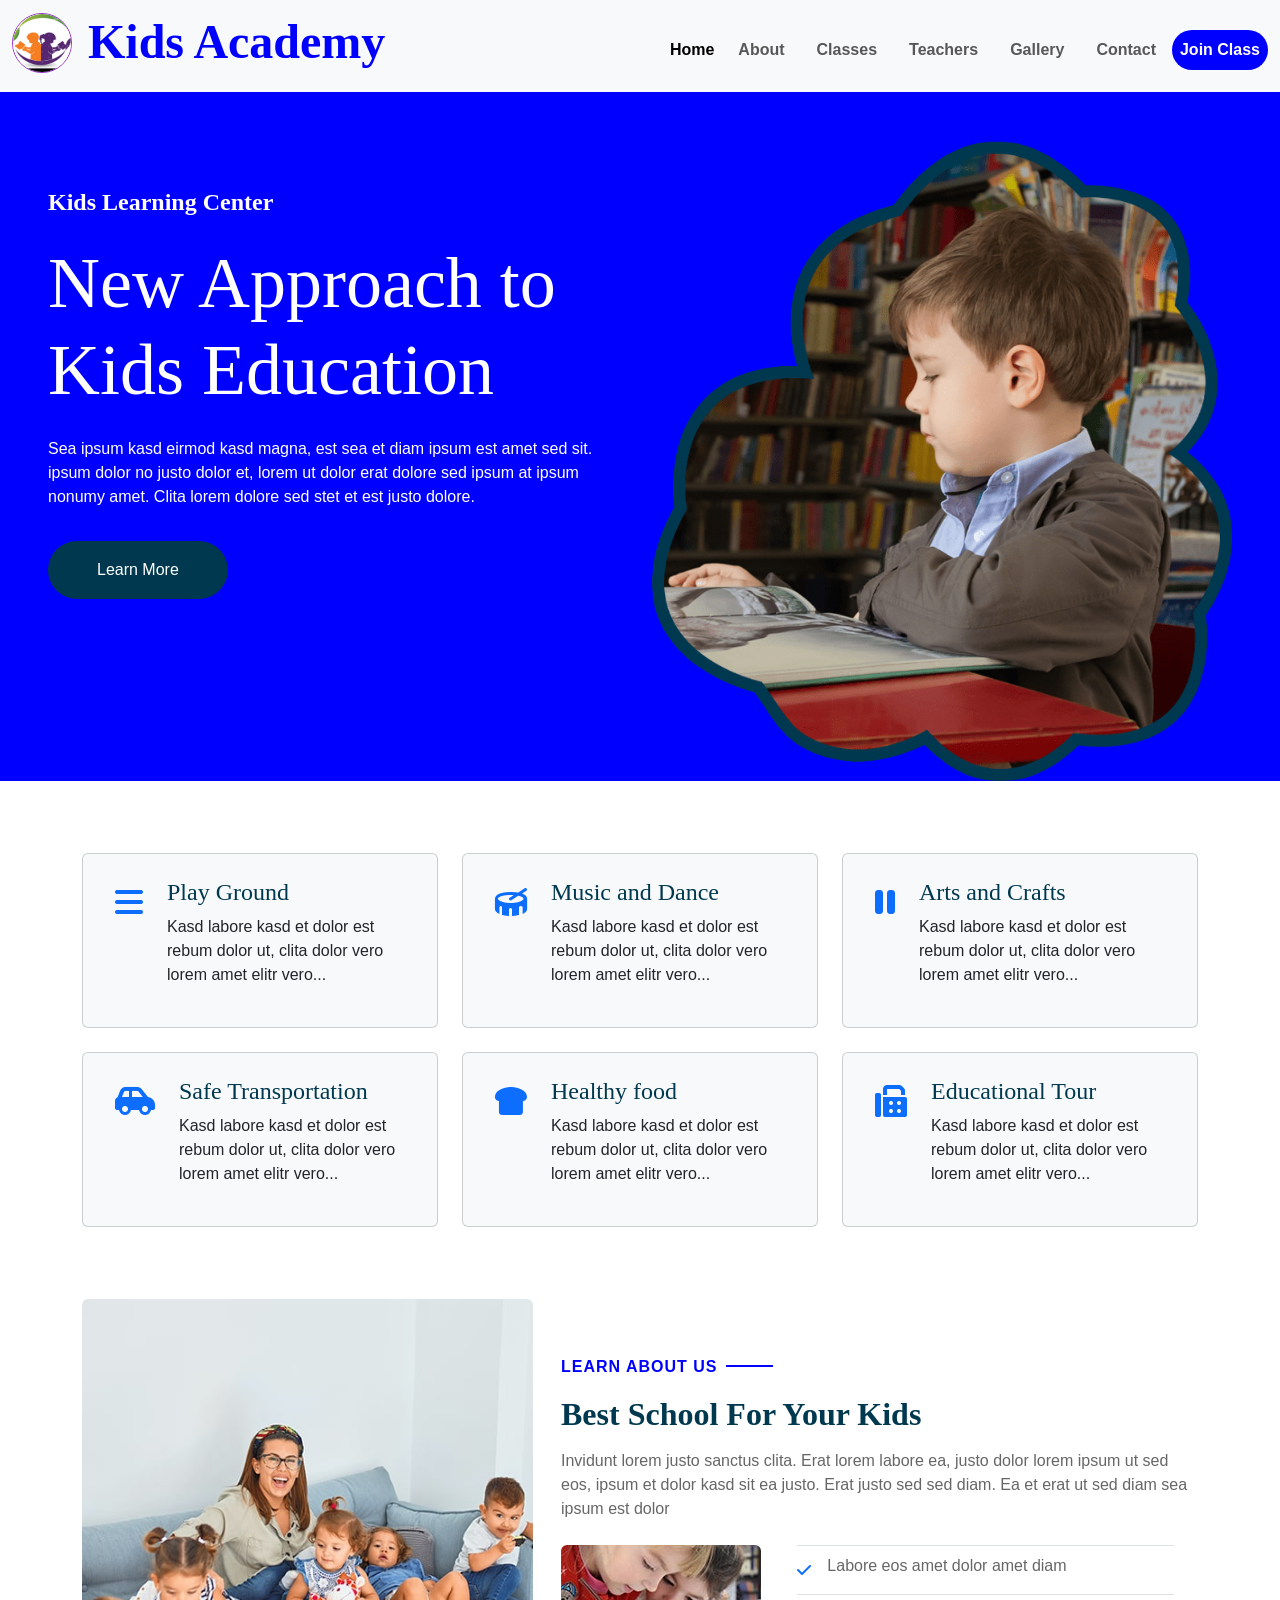
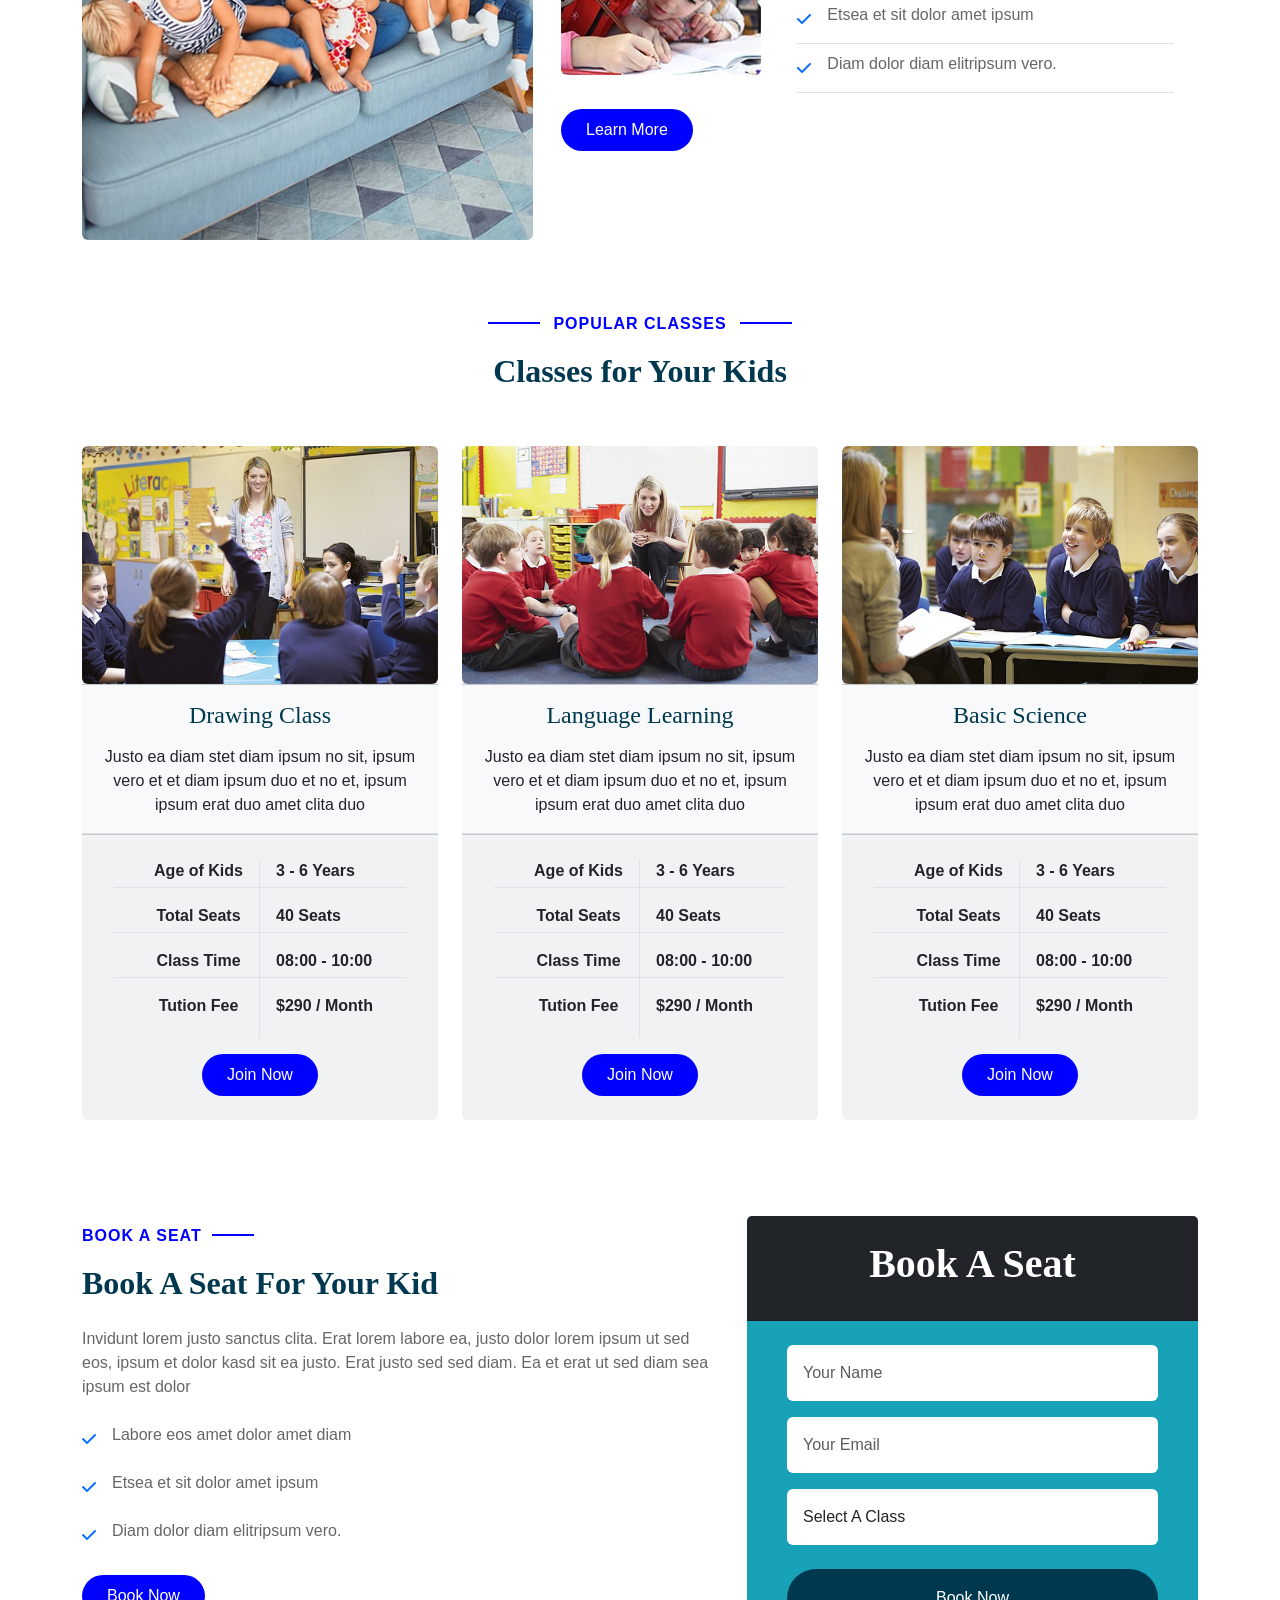
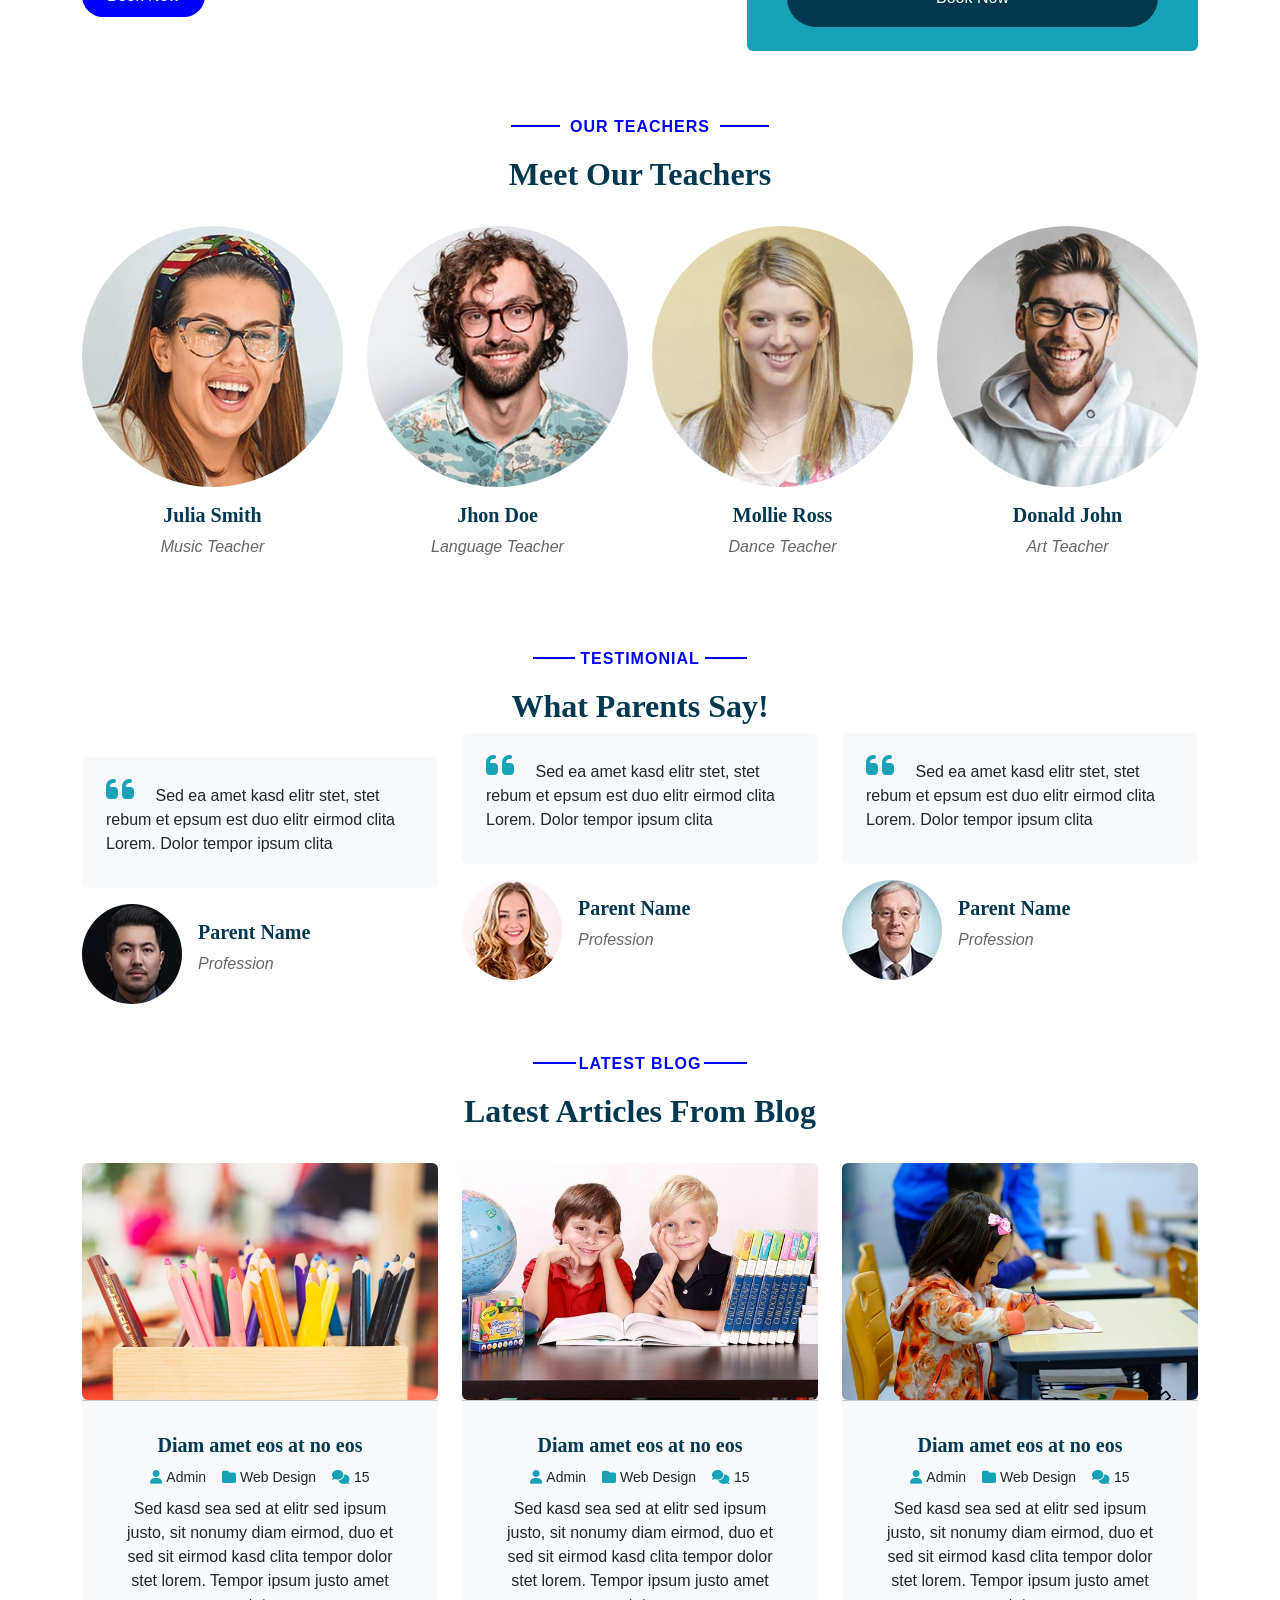
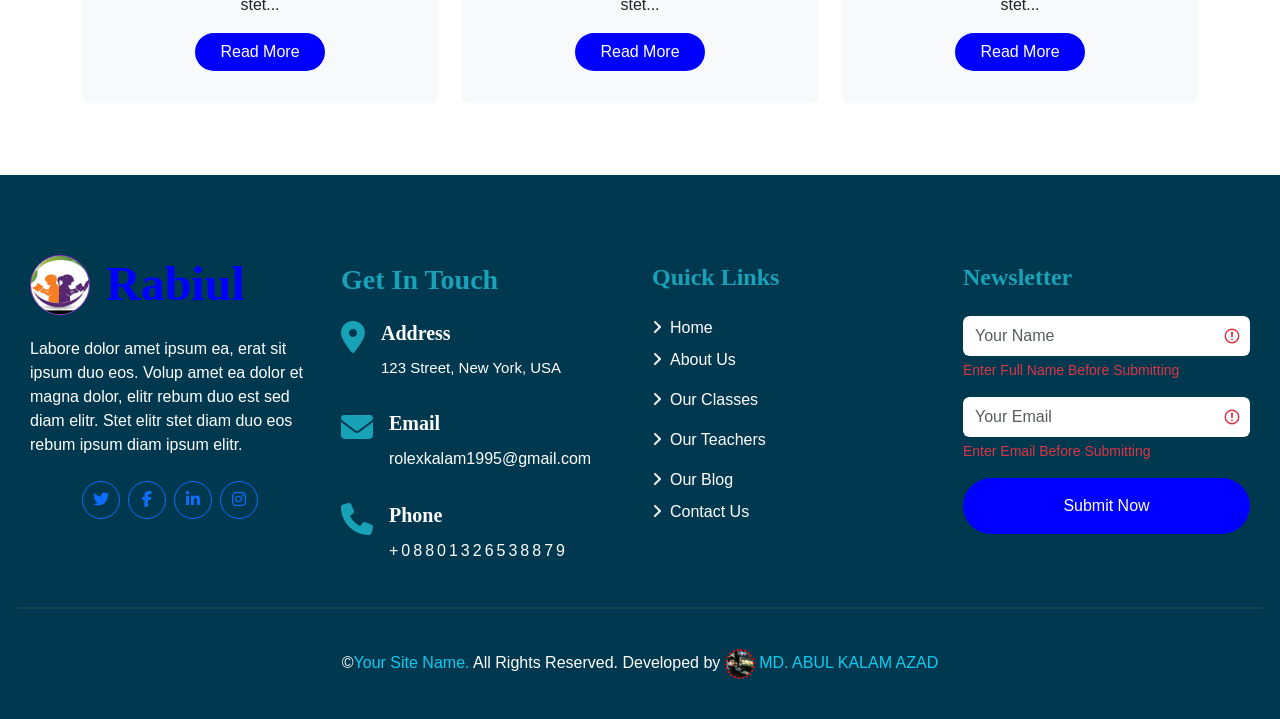
<file: index.html>
<!DOCTYPE html>
<html lang="En">

<head>
  <meta charset="UTF-8" />
  <meta http-equiv="X-UA-Compatible" content="IE=edge" />
  <meta name="viewport" content="width=device-width, initial-scale=1.0" />
  <meta name="description" content="Free Template Kidkinder" />
  <meta name="keywords" content="HTML, CSS, JavaScript, Bootstrap" />
  <meta name="author" content="Abul Kalam Azad" />
  <title>Kids Academy</title>
  <!--Font-Awesome6.1.1 Link -->
  <link rel="stylesheet" href="https://cdnjs.cloudflare.com/ajax/libs/font-awesome/6.1.1/css/all.min.css"
    integrity="sha512-KfkfwYDsLkIlwQp6LFnl8zNdLGxu9YAA1QvwINks4PhcElQSvqcyVLLD9aMhXd13uQjoXtEKNosOWaZqXgel0g=="
    crossorigin="anonymous" referrerpolicy="no-referrer" />
  <!--bootstrap css link-->
  <link href="https://cdn.jsdelivr.net/npm/bootstrap@5.1.3/dist/css/bootstrap.min.css" rel="stylesheet" />
  <link rel="stylesheet" href="assets/css/style.css">
</head>

<body>
  <!-- header starts here -->
  <nav class="navbar navbar-expand-lg navbar-light bg-light w-100" id="navbar">
    <div class="container-fluid d-flex">
      <div>
        <a class="navbar-brand d-flex" href="https://www.free-css.com/free-css-templates">
          <img src="assets/image/logo.jpg" class="logo" style="height:60px; width:60px;" alt="logo">
          <span class="fw-bolder display-5 heading pt-lg-0 ps-3 h1" style="color:var(--dark-blue);">Kids Academy</span>
        </a>
      </div>
      <!-- collapseable icon start here -->
      <button class="navbar-toggler" type="button" data-bs-toggle="collapse" data-bs-target="#navbarScroll"
        aria-controls="navbarScroll" aria-expanded="false" aria-label="Toggle navigation">
        <span class="navbar-toggler-icon"></span>
      </button>
      <!-- collapseable icon end here -->
      <div class="collapse navbar-collapse justify-content-end align-self-center" id="navbarScroll">
        <ul class="navbar-nav pt-2 navbar-nav-scroll text-center" style="--bs-scroll-height:auto;">
          <li class="nav-item">
            <a class="nav-link ps-lg-3 fw-bold active" aria-current="page" href="index.html">Home</a>
          </li>
          <li class="nav-item">
            <a class="nav-link fw-bolder px-lg-3" aria-current="page" href="about.html">About</a>
          </li>
          <li class="nav-item">
            <a class="nav-link fw-bolder px-lg-3" aria-current="page" href="classes.html">Classes</a>
          </li>
          <li class="nav-item">
            <a class="nav-link fw-bolder px-lg-3" aria-current="page" href="teachers.html">Teachers</a>
          </li>
          <li class="nav-item">
            <a class="nav-link fw-bolder px-lg-3" aria-current="page" href="gallery.html">Gallery</a>
          </li>
          <li class="nav-item">
            <a class="nav-link fw-bolder px-lg-3" href="contact.html">Contact</a>
          </li>
          <li class="nav-item">
            <a class="nav-link btn join_class fw-bolder rounded-pill" data-bs-toggle="modal" data-bs-target="#exampleModal">Join
              Class</a>
          </li>
        </ul>
      </div>
    </div>
  </nav>
  <!-- header ends here -->
  <!-- banner starts here -->
  <div class="container-fluid px-5 pt-5" style="background:var(--dark-blue);">
    <div role="banner">
      <div class="row">
        <div class="banner col-lg-6">
          <p class="pt-5 text-white h4">Kids Learning Center</p>
          <h1 class="display-2 pt-3 text-white">New Approach to Kids Education</h1>
          <p class="py-3 text-white">Sea ipsum kasd eirmod kasd magna, est sea et diam ipsum est amet sed sit.
            ipsum dolor no justo dolor et, lorem ut dolor erat dolore sed ipsum at ipsum nonumy amet.
            Clita lorem dolore sed stet et est justo dolore.
          </p>
          <a href="#" class="btn px-5 py-3 mb-2 learn_more text-white rounded-pill">Learn More</a>
        </div>
        <div class=" col-lg-6">
          <img src="assets/image/header.png" class="img-fluid" alt="banner_image">
        </div>
      </div>
    </div>
  </div>
  <!-- banner ends here -->
  <!--main start here -->
  <main>
    <div class="container py-5 py-lg-5 my-lg-4">
      <div class="row">
        <div class="col-sm-12 pb-4 col-md-6 col-lg-4">
          <div class="card">
            <div class="card-body d-flex">
              <div class="p-3">
                <i class="fa-solid fa-bars fa-2x text-primary"></i>
              </div>
              <div class="p-2">
                <span class="h4" style="font-weight:500;">Play Ground</span>
                <P class="pt-2 fs-6 pe-3 text-dark">Kasd labore kasd et dolor est rebum dolor ut, clita dolor vero lorem
                  amet elitr vero...</P>
              </div>
            </div>
          </div>
        </div>
        <div class="col-sm-12 pb-4 col-md-6 col-lg-4">
          <div class="card">
            <div class="card-body d-flex">
              <div class="p-3">
                <i class="fa-solid fa-drum fa-2x text-primary"></i>
              </div>
              <div class="p-2">
                <span class="h4" style="font-weight:500;">Music and Dance</span>
                <P class="pt-2 fs-6 pe-2 text-dark">Kasd labore kasd et dolor est rebum dolor ut, clita dolor vero lorem
                  amet elitr vero...
                </P>
              </div>
            </div>
          </div>
        </div>
        <div class="col-sm-12 pb-4 col-md-6 col-lg-4 pb-lg-0">
          <div class="card">
            <div class="card-body d-flex">
              <div class="p-3">
                <i class="fa-solid fa-pause fa-2x text-primary"></i>
              </div>
              <div class="p-2">
                <span class="h4" style="font-weight:500;">Arts and Crafts</span>
                <P class="pt-2 fs-6 pe-3 text-dark">Kasd labore kasd et dolor est rebum dolor ut, clita dolor vero lorem
                  amet elitr vero...</P>
              </div>
            </div>
          </div>
        </div>
        <div class="col-sm-12 pb-4 col-md-6 col-lg-4 pb-lg-0">
          <div class="card">
            <div class="card-body d-flex">
              <div class="p-3">
                <i class="fa-solid fa-car-side fa-2x text-primary"></i>
              </div>
              <div class="p-2 px-md-0 px-lg-2">
                <span class="h4" style="font-weight:500;">Safe Transportation</span>
                <P class="pt-2 fs-6 pe-3 text-dark">Kasd labore kasd et dolor est rebum dolor ut, clita dolor vero lorem
                  amet elitr vero...</P>
              </div>
            </div>
          </div>
        </div>
        <div class="col-sm-12 pb-4 col-md-6 col-lg-4 pb-lg-0">
          <div class="card">
            <div class="card-body d-flex">
              <div class="p-3">
                <i class="fa-solid fa-bread-slice fa-2x text-primary"></i>
              </div>
              <div class="p-2">
                <span class="h4" style="font-weight:500;">Healthy food</span>
                <P class="pt-2 fs-6 pe-3 text-dark">Kasd labore kasd et dolor est rebum dolor ut, clita dolor vero lorem
                  amet elitr vero...</P>
              </div>
            </div>
          </div>
        </div>
        <div class="col-sm-12 col-md-6 col-lg-4">
          <div class="card">
            <div class="card-body d-flex">
              <div class="p-3">
                <i class="fa-solid fa-fax fa-2x text-primary"></i>
              </div>
              <div class="p-2">
                <span class="h4" style="font-weight:500;">Educational Tour</span>
                <P class="pt-2 fs-6 pe-3 text-dark">Kasd labore kasd et dolor est rebum dolor ut, clita dolor vero lorem
                  amet elitr vero...</P>
              </div>
            </div>
          </div>
        </div>
      </div>
    </div>
  </main>
  <!--main end here -->
  <!-- about us starts here -->
  <div role="complementary">
    <div class="container pb-4">
      <div class="row">
        <div class="col-lg-5">
          <img src="assets/image/about-1.jpg" id="about" class="img-fluid rounded" alt="image">
        </div>
        <div class="col-lg-7 mt-5 pt-2 ps-3">
          <p class="section-title" style="font-weight:600;">LEARN ABOUT US</p>
          <h2>Best School For Your Kids</h2>
          <p class="py-2">Invidunt lorem justo sanctus clita. Erat lorem labore ea, justo dolor lorem ipsum
            ut sed eos, ipsum et dolor kasd sit ea justo. Erat justo sed sed diam. Ea et erat
            ut sed diam sea ipsum est dolor
          </p>
          <div class="d-flex">
            <div class="image col-6 col-md-4">
              <img src="assets/image/about-2.jpg" class="rounded" alt="image">
            </div>
            <div class="content col-6 col-md-8 px-4">
              <div class="border-top d-flex">
                <i class="fa-solid fa-check text-primary pt-3"></i>
                <p class="ps-3 pt-2">Labore eos amet dolor amet diam</p>
              </div>
              <div class="border-top d-flex">
                <i class="fa-solid fa-check text-primary pt-3"></i>
                <p class="ps-3 pt-2">Etsea et sit dolor amet ipsum</p>
              </div>
              <div class="border-top border-bottom d-flex">
                <i class="fa-solid fa-check text-primary pt-3"></i>
                <p class="ps-3 pt-2">Diam dolor diam elitripsum vero.</p>
              </div>
            </div>
          </div>
          <a href="#" class="btn join_class rounded-pill px-4 py-2 mt-3">Learn More</a>
        </div>
      </div>
    </div>
    <!-- about us ends here -->
    <!-- popular section starts here -->
    <div class="container py-5">
      <div class="row">
        <div class="col-12">
          <div class="d-flex justify-content-center">
            <p class="popular-section" style="font-weight:600;" id="classes">POPULAR CLASSES</p>
          </div>
          <h2 class="font-family text-center">Classes for Your Kids</h2>
        </div>
      </div>
      <div class="row py-5">
        <!-- first card start here -->
        <div class="col-sm-12 col-lg-4">
          <div class="card border-0">
            <div class="card-header p-0">
              <img src="assets/image/class-1.jpg" class="img-fluid rounded w-100" alt="image">
            </div>
            <div class="card-body text-center border-bottom pb-0">
              <p class="h4" style="font-weight:500;">Drawing Class</p>
              <p class="pt-2">Justo ea diam stet diam ipsum no sit, ipsum vero et et diam ipsum duo et no et,
                ipsum ipsum erat duo amet clita duo
              </p>
            </div>
            <div class="card-footer text-center">
              <div class="d-flex text-center pt-3 px-3">
                <div class="col-6 border-end">
                  <p class="border-bottom pb-1 fw-bold ps-4">Age of Kids</p>
                  <p class="border-bottom pb-1 fw-bold ps-4">Total Seats</p>
                  <p class="border-bottom pb-1 fw-bold ps-4">Class Time</p>
                  <p class="pb-1 fw-bold ps-4">Tution Fee</p>
                </div>
                <div class="col-6">
                  <div class="text-start">
                    <p class="border-bottom pb-1 ps-3 fw-bold">3 - 6 Years</p>
                    <p class="border-bottom pb-1 ps-3 fw-bold">40 Seats</p>
                    <p class="border-bottom pb-1 ps-3 fw-bold">08:00 - 10:00</p>
                    <p class="pb-1 ps-3 fw-bold">$290 / Month</p>
                  </div>
                </div>
              </div>
              <a class="btn join_class px-4 py-2 my-3 rounded-pill" href="join_class.html">Join Now</a>
            </div>
          </div>
        </div>
        <!-- second card start here -->
        <div class="col-sm-12 py-4 col-lg-4 py-lg-0">
          <div class="card border-0">
            <div class="card-header p-0">
              <img src="assets/image/class-2.jpg" class="img-fluid rounded w-100" alt="image">
            </div>
            <div class="card-body text-center border-bottom pb-0">
              <p class="h4" style="font-weight:500;">Language Learning</p>
              <p class="pt-2">Justo ea diam stet diam ipsum no sit, ipsum vero et et diam ipsum duo et no et,
                ipsum ipsum erat duo amet clita duo
              </p>
            </div>
            <div class="card-footer text-center">
              <div class="d-flex text-center pt-3 px-3">
                <div class="col-6 border-end h-50">
                  <p class="border-bottom pb-1 fw-bold ps-4">Age of Kids</p>
                  <p class="border-bottom pb-1 fw-bold ps-4">Total Seats</p>
                  <p class="border-bottom pb-1 fw-bold ps-4">Class Time</p>
                  <p class="pb-1 fw-bold ps-4">Tution Fee</p>
                </div>
                <div class="col-6">
                  <div class="text-start">
                    <p class="border-bottom pb-1 ps-3 fw-bold">3 - 6 Years</p>
                    <p class="border-bottom pb-1 ps-3 fw-bold">40 Seats</p>
                    <p class="border-bottom pb-1 ps-3 fw-bold">08:00 - 10:00</p>
                    <p class="pb-1 ps-3 fw-bold">$290 / Month</p>
                  </div>
                </div>
              </div>
              <a  href="join_class.html" class="btn join_class px-4 py-2 my-3 rounded-pill">Join Now</a>
            </div>
          </div>
        </div>
        <!-- third card start here -->
        <div class="col-sm-12 col-lg-4">
          <div class="card border-0">
            <div class="card-header p-0">
              <img src="assets/image/class-3.jpg" class="img-fluid rounded w-100" alt="image">
            </div>
            <div class="card-body text-center border-bottom pb-0">
              <p class="h4" style="font-weight:500;">Basic Science</p>
              <p class="pt-2">Justo ea diam stet diam ipsum no sit, ipsum vero et et diam ipsum duo et no et,
                ipsum ipsum erat duo amet clita duo
              </p>
            </div>
            <div class="card-footer text-center">
              <div class="d-flex text-center pt-3 px-3">
                <div class="col-6 border-end h-50">
                  <p class="border-bottom pb-1 fw-bold ps-4">Age of Kids</p>
                  <p class="border-bottom pb-1 fw-bold ps-4">Total Seats</p>
                  <p class="border-bottom pb-1 fw-bold ps-4">Class Time</p>
                  <p class="pb-1 fw-bold ps-4">Tution Fee</p>
                </div>
                <div class="col-6">
                  <div class="text-start">
                    <p class="border-bottom pb-1 ps-3 fw-bold">3 - 6 Years</p>
                    <p class="border-bottom pb-1 ps-3 fw-bold">40 Seats</p>
                    <p class="border-bottom pb-1 ps-3 fw-bold">08:00 - 10:00</p>
                    <p class="pb-1 ps-3 fw-bold">$290 / Month</p>
                  </div>
                </div>
              </div>
              <a  href="join_class.html" class="btn join_class px-4 py-2 my-3 rounded-pill">Join Now</a>
            </div>
          </div>
        </div>
      </div>
    </div>
    <!-- popular section ends here -->
    <!-- book section start here -->
    <div class="container">
      <div class="row">
        <div class="col-sm-12 pb-sm-3 col-lg-7 pb-lg-0 pt-2">
          <p class="book-section" style="font-weight:600;">BOOK A SEAT</p>
          <h2>Book A Seat For Your Kid</h2>
          <p class="pt-3">Invidunt lorem justo sanctus clita. Erat lorem labore ea, justo dolor lorem ipsum ut sed eos,
            ipsum et dolor kasd sit ea justo. Erat justo sed sed diam. Ea et erat ut sed diam sea ipsum est dolor
          </p>
          <div class="d-flex">
            <i class="fa-solid fa-check text-primary pt-3"></i>
            <p class="ps-3 pt-2">Labore eos amet dolor amet diam</p>
          </div>
          <div class="d-flex">
            <i class="fa-solid fa-check text-primary pt-3"></i>
            <p class="ps-3 pt-2">Etsea et sit dolor amet ipsum</p>
          </div>
          <div class="d-flex">
            <i class="fa-solid fa-check text-primary pt-3"></i>
            <p class="ps-3 pt-2">Diam dolor diam elitripsum vero.</p>
          </div>
          <a href="" class="btn join_class px-4 py-2 my-3 rounded-pill">Book Now</a>
        </div>
        <!-- book card start here -->
        <div class="col-sm-12 col-lg-5">
          <div class="card border-0 rounded">
            <div class="card-header bg-dark text-center p-4">
              <h2 class="text-white h1">Book A Seat</h2>
            </div>
            <div class="card-body rounded-bottom py-4" style="background:var(--teal);">
              <form action="file.php" name="seat for booking" method="get">
                <div class="form-group px-4">
                  <input type="text" class="form-control border-0 p-3" name="fullName" id="name" placeholder="Your Name"
                    required>
                </div>
                <div class="form-group px-4 mt-3">
                  <input type="email" class="form-control border-0 p-3" name="email" id="email" placeholder="Your Email"
                    required>
                </div>
                <div class="form-group mt-3 px-4">
                  <select name="class select" id="class_select" aria-label="class select"
                    class="form-control w-100 rounded p-3 border-0">
                    <option selected>Select A Class</option>
                    <option value="1">Class-1</option>
                    <option value="2">class-2</option>
                    <option value="3">class-3</option>
                  </select>
                </div>
                <div class="px-4 pt-4">
                  <button type="submit" class="btn w-100 text-white rounded-pill py-3 learn_more" value="submit">Book
                    Now</button>
                </div>
              </form>
            </div>
          </div>
        </div>
        <!-- book card end here -->
      </div>
    </div>
    <!-- book section end here -->
    <!-- teacher section starts here -->
    <div class="container py-5 my-3">
      <div class="row">
        <div class="col-12 text-center ">
          <p class="teacher-section" style="font-weight:600;" id="teachers">our teachers</p>
          <h2>Meet Our Teachers</h2>
        </div>
      </div>
      <div class="row">
        <!-- music teacher start here -->
        <div class="col-sm-12 col-md-6 col-lg-3">
          <div class="text-center py-4">
            <img src="assets/image/team-1.jpg" class="img-fluid rounded-pill" alt="image">
            <p class="h5 pt-3">Julia Smith</p>
            <i>Music Teacher</i>
          </div>
          <!-- music teacher end here -->
        </div>
        <!-- Language teacher start here -->
        <div class="col-sm-12 col-md-6 col-lg-3">
          <div class="text-center py-4">
            <img src="assets/image/team-2.jpg" class="img-fluid rounded-pill" alt="image">
            <p class="h5 pt-3">Jhon Doe</p>
            <i>Language Teacher</i>
          </div>
        </div>
        <!-- Language teacher end here -->
        <!-- dancer teacher start here -->
        <div class="col-sm-12 col-md-6 col-lg-3">
          <div class="text-center py-4">
            <img src="assets/image/team-3.jpg" class="img-fluid rounded-pill" alt="image">
            <p class="h5 pt-3">Mollie Ross</p>
            <i>Dance Teacher</i>
          </div>
        </div>
        <!-- dancer teacher end here -->
        <!-- art teacher start here -->
        <div class="col-sm-12 col-md-6 col-lg-3">
          <div class="text-center py-4">
            <img src="assets/image/team-4.jpg" class="img-fluid rounded-pill" alt="image">
            <p class="h5 pt-3">Donald John</p>
            <i>Art Teacher</i>
          </div>
        </div>
        <!-- art teacher end here -->
      </div>
    </div>
    <!-- teacher section ends here -->
    <!-- testimonial section start here -->
    <div class="container">
      <div class="row">
        <div class="col-12">
          <div class="text-center">
            <p class="testimonial-section" style="font-weight:600;">testimonial</p>
            <h2 class="h2">What Parents Say!</h2>
          </div>
        </div>
      </div>
      <div class="row">
        <!-- first testimonial card -->
        <div class="col-sm-12 col-lg-4 pt-4">
          <div class="card border-0 rounded">
            <div class="card-body px-4">
              <p>
                <span class="pe-3">
                  <i class="fa-solid fa-quote-left fa-2x" style="color:var(--teal);"></i>
                </span>
                Sed ea amet kasd elitr stet, stet rebum et epsum
                est duo elitr eirmod clita Lorem. Dolor tempor ipsum clita
              </p>
            </div>
          </div>
          <div class="pt-3">
            <div class="d-flex">
              <img src="assets/image/testimonial-1.jpg" class="img-fluid rounded-pill" alt="web Template image">
              <div class="pt-2 ps-3">
                <h3 class="h5 pt-2">Parent Name</h3>
                <i>Profession</i>
              </div>
            </div>
          </div>
        </div>
        <!-- first testimonial card end -->
        <!-- second testimonial card start -->
        <div class="col-sm-12 pt-5 col-lg-4 pt-lg-0">
          <div class="card border-0 rounded">
            <div class="card-body px-4">
              <p>
                <span class="pe-3">
                  <i class="fa-solid fa-quote-left fa-2x" style="color:var(--teal);"></i>
                </span>
                Sed ea amet kasd elitr stet, stet rebum et epsum
                est duo elitr eirmod clita Lorem. Dolor tempor ipsum clita
              </p>
            </div>
          </div>
          <div class="pt-3">
            <div class="d-flex">
              <img src="assets/image/testimonial-2.jpg" class="img-fluid rounded-pill" alt="web Template image">
              <div class="pt-2 ps-3">
                <h3 class="h5 pt-2">Parent Name</h3>
                <i>Profession</i>
              </div>
            </div>
          </div>
        </div>
        <!-- second testimonial card end-->
        <!-- third testimonial card start -->
        <div class="col-sm-12 pt-5 col-lg-4 pt-lg-0">
          <div class="card border-0 rounded">
            <div class="card-body px-4">
              <p>
                <span class="pe-3">
                  <i class="fa-solid fa-quote-left fa-2x" style="color:var(--teal);"></i>
                </span>
                Sed ea amet kasd elitr stet, stet rebum et epsum
                est duo elitr eirmod clita Lorem. Dolor tempor ipsum clita
              </p>
            </div>
          </div>
          <div class="pt-3">
            <div class="d-flex">
              <img src="assets/image/testimonial-3.jpg" class="img-fluid rounded-pill" alt="web Template image">
              <div class="pt-2 ps-3">
                <h3 class="h5 pt-2">Parent Name</h3>
                <i>Profession</i>
              </div>
            </div>
          </div>
        </div>
        <!-- third testimonial card end -->
      </div>
    </div>
    <!-- testimonial section end here -->
    <!-- blog section starts here -->
    <div class="container py-5">
      <div class="row">
        <div class="col-12 text-center">
          <P class="testimonial-section" style="font-weight:600;" id="blog_detail">LATEST BLOG</P>
          <h2>Latest Articles From Blog</h2>
        </div>
      </div>
      <!-- first blog card start -->
      <div class="row">
        <div class="col-sm-12 col-lg-4 py-4">
          <div class="card border-0 rounded">
            <div class="card-header p-0">
              <div>
                <img src="assets/image/blog-1.jpg" class="img-fluid rounded w-100" alt="web Template image">
              </div>
            </div>
            <div class="card-body">
              <div class="text-center py-3">
                <p class="h5">Diam amet eos at no eos</p>
                <div class="d-flex justify-content-center">
                  <div>
                    <small><i class="fa-solid fa-user pe-1" style="color:var(--teal);"></i>Admin</small>
                  </div>
                  <div class="px-3">
                    <small><i class="fa-solid fa-folder pe-1" style="color:var(--teal);"></i>Web Design</small>
                  </div>
                  <div>
                    <small><i class="fa-solid fa-comments pe-1" style="color:var(--teal);"></i>15</small>
                  </div>
                </div>
                <div class="pt-2 text-center px-3">
                  <p>Sed kasd sea sed at elitr sed ipsum justo, sit nonumy diam eirmod, duo et sed sit eirmod kasd clita
                    tempor dolor
                    stet lorem. Tempor ipsum justo amet stet...
                  </p>
                </div>
                <a href="" class="btn join_class rounded-pill px-4">Read More</a>
              </div>
            </div>
          </div>
        </div>
        <!-- first blog card end -->
        <!-- second blog card start -->
        <div class="col-sm-12 col-lg-4 py-4">
          <div class="card border-0 rounded">
            <div class="card-header p-0">
              <div>
                <img src="assets/image/blog-2.jpg" class="img-fluid rounded w-100" alt="web Template image">
              </div>
            </div>
            <div class="card-body">
              <div class="text-center py-3">
                <p class="h5">Diam amet eos at no eos</p>
                <div class="d-flex justify-content-center">
                  <div>
                    <small><i class="fa-solid fa-user pe-1" style="color:var(--teal);"></i>Admin</small>
                  </div>
                  <div class="px-3">
                    <small><i class="fa-solid fa-folder pe-1" style="color:var(--teal);"></i>Web Design</small>
                  </div>
                  <div>
                    <small><i class="fa-solid fa-comments pe-1" style="color:var(--teal);"></i>15</small>
                  </div>
                </div>
                <div class="pt-2 text-center px-3">
                  <p>Sed kasd sea sed at elitr sed ipsum justo, sit nonumy diam eirmod, duo et sed sit eirmod kasd clita
                    tempor dolor
                    stet lorem. Tempor ipsum justo amet stet...
                  </p>
                </div>
                <a href="" class="btn join_class rounded-pill px-4">Read More</a>
              </div>
            </div>
          </div>
        </div>
        <!-- second blog card end -->
        <!-- third blog card start -->
        <div class="col-sm-12 col-lg-4 py-4">
          <div class="card border-0 rounded">
            <div class="card-header p-0">
              <div>
                <img src="assets/image/blog-3.jpg" class="img-fluid rounded w-100" alt="web Template image">
              </div>
            </div>
            <div class="card-body">
              <div class="text-center py-3">
                <p class="h5">Diam amet eos at no eos</p>
                <div class="d-flex justify-content-center">
                  <div>
                    <small><i class="fa-solid fa-user pe-1" style="color:var(--teal);"></i>Admin</small>
                  </div>
                  <div class="px-3">
                    <small><i class="fa-solid fa-folder pe-1" style="color:var(--teal);"></i>Web Design</small>
                  </div>
                  <div>
                    <small><i class="fa-solid fa-comments pe-1" style="color:var(--teal);"></i>15</small>
                  </div>
                </div>
                <div class="pt-2 text-center px-3">
                  <p>Sed kasd sea sed at elitr sed ipsum justo, sit nonumy diam eirmod, duo et sed sit eirmod kasd clita
                    tempor dolor
                    stet lorem. Tempor ipsum justo amet stet...
                  </p>
                </div>
                <a href="" class="btn join_class rounded-pill px-4">Read More</a>
              </div>
            </div>
          </div>
        </div>
        <!-- third blog card end -->
      </div>
    </div>
    <!-- blog section ends here -->
    <!-- big footer starts here -->
    <!--get in touch section starts here-->
    <div class="container-fluid" style="background:var(--dark-teal); height:auto; padding: 80px 30px 0px;">
      <div class="row">
        <div class="col-sm-12 pb-sm-4 col-lg-3 pb-lg-2">
          <div>
            <div>
              <a class="navbar-brand d-flex" href="https://www.free-css.com/free-css-templates">
                <img src="assets/image/logo.jpg" class="logo rounded-circle" style="height:60px; width:60px;"
                  alt="logo">
                <span class="fw-bolder display-5 pt-lg-0 ps-3 h1" style="color:var(--dark-blue);">Rabiul</span>
              </a>
            </div>
          </div>
          <div class="pt-3 pb-2">
            <p class=" text-white">Labore dolor amet ipsum ea, erat sit ipsum duo eos. Volup amet ea dolor et magna
              dolor,
              elitr rebum duo est sed diam elitr. Stet elitr stet diam duo eos rebum ipsum diam ipsum elitr.
            </p>
          </div>
          <div class="d-flex justify-content-center justify-content-lg-star py-3 py-lg-0">
            <a href="#" class="btn btn-outline-primary rounded-circle text-center px-0 me-2"
              aria-label="Read more about icon" style="width:38px; height: 38px;">
              <i class="fa-brands fa-twitter"></i>
            </a>
            <a href="#" class="btn btn-outline-primary rounded-circle text-center px-0 me-2"
              aria-label="Read more about icon" style="width:38px; height: 38px;">
              <i class="fa-brands fa-facebook-f"></i>
            </a>
            <a href="#" class="btn btn-outline-primary rounded-circle text-center px-0 me-2"
              aria-label="Read more about icon" style="width:38px; height: 38px;">
              <i class="fa-brands fa-linkedin-in"></i>
            </a>
            <a href="#" class="btn btn-outline-primary rounded-circle text-center px-0 me-2"
              aria-label="Read more about icon" style="width:38px; height: 38px;">
              <i class="fa-brands fa-instagram"></i>
            </a>
          </div>
        </div>
        <div class="col-sm-12 pb-sm-4 col-lg-3 py-lg-2">
          <h3 class="h3 text-center text-lg-start" style="color:var(--teal);">Get In Touch</h3>
          <div>
            <div class="d-flex pt-3 justify-content-center justify-content-lg-start">
              <i class="fa-solid fa-location-dot me-3 fa-2x me-3" style="color:var(--teal);"></i>
              <div>
                <p class="h5 text-white">Address</p>
                <p class="text-white pt-1" style="font-size: 15px;">123 Street, New York, USA</p>
              </div>
            </div>
            <div class="d-flex pt-3 justify-content-center justify-content-lg-start">
              <i class="fa-solid fa-envelope fa-2x me-3" style="color:var(--teal);"></i>
              <div>
                <p class="h5 text-white">Email</p>
                <p class="text-white pt-1">rolexkalam1995@gmail.com</p>
              </div>
            </div>
            <div class="d-flex pt-3 justify-content-center justify-content-lg-start">
              <i class="fa-solid fa-phone fa-2x me-3" style="color:var(--teal);"></i>
              <div>
                <p class="h5 text-white">Phone</p>
                <p class="text-white pt-1" style="letter-spacing:3px;">+08801326538879</p>
              </div>
            </div>
          </div>
        </div>
        <div class="col-sm-12 pb-sm-4 col-lg-3 py-lg-2">
          <h4 class="h4 text-center text-lg-start" style="color: var(--teal);">Quick Links</h4>
          <div class="pt-2 text-center text-lg-start">
            <div class="pt-2">
              <a href="index.html" class="text-white text-decoration-none"><i class="fa-solid fa-angle-right pe-2"></i>Home</a>
            </div>
            <div class="py-2">
              <a href="about.html" class="text-white text-decoration-none"><i class="fa-solid fa-angle-right pe-2"></i>About
                Us</a>
            </div>
            <div class="py-2">
              <a href="classes.html" class="text-white text-decoration-none"><i class="fa-solid fa-angle-right pe-2"></i>Our
                Classes</a>
            </div>
            <div class="py-2">
              <a href="teachers.html" class="text-white text-decoration-none"><i
                  class="fa-solid fa-angle-right pe-2"></i>Our Teachers</a>
            </div>
            <div class="py-2">
              <a href="#blog_detail" class="text-white text-decoration-none"><i
                  class="fa-solid fa-angle-right pe-2"></i>Our Blog</a>
            </div>
            <div>
              <a href="contact.html" class="text-white text-decoration-none"><i
                  class="fa-solid fa-angle-right pe-2"></i>Contact Us</a>
            </div>
          </div>
        </div>
        <div class="col-sm-12 pb-sm-4 col-lg-3 py-lg-2">
          <h4 class="h4" style="color:var(--teal);">Newsletter</h4>
          <div class="pt-3">
            <form action="mailto:rolexkalam1995@gmil.com" class="was-validated" enctype="multipart/form-data"
              method="post" id="second_form">
              <div class="form-group">
                <input type="text" class="form-control border-0 py-2" name="fullName" placeholder="Your Name" required>
                <div class="valid-feedback">Valid</div>
                <div class="invalid-feedback">Enter Full Name Before Submitting</div>
              </div>
              <div class="form-group pt-3">
                <input type="email" class="form-control border-0 py-2" name="email" placeholder="Your Email" required>
                <div class="valid-feedback">Valid</div>
                <div class="invalid-feedback">Enter Email Before Submitting</div>
              </div>
              <div class="form-group pt-3">
                <button type="submit" class="btn text-white w-100 join_class border-0 rounded-pill py-3"
                  value="submit">Submit Now</button>
                <p class="text-white text-center" id="message"></p>
              </div>
            </form>
          </div>
        </div>
        <hr class="hr-style">
      </div>
    </div>
  <!--get in touch section ends here-->
  <!--big footer ends here -->
  <!--small footer starts here-->
  <footer>
    <div class="container-fluid small-footer py-4" style="background:var(--dark-teal);">
      <div class="row">
        <div class="col-lg-12">
          <div class="text-white text-center">
            <p><span>&copy;</span><a href="#" class="text-decoration-none text-info">Your Site Name.</a>
              All Rights Reserved. Developed by
              <a href="#" class="text-decoration-none text-info" rel="nofllow noopener">
                <img src="assets/image/IMG_20180427_014325_870.jpg"
                  style="width: 30px; height: auto; border: 2px dotted red;" class="rounded-circle"
                  alt="copyright image">
                MD. ABUL KALAM AZAD</a>
            </p>
          </div>
        </div>
      </div>
    </div>
  </footer>
  <!--small footer ends here -->

    <!-- modal start here -->
  <div class="modal" id="exampleModal" tabindex="-1" aria-labelledby="exampleModalLabel" aria-hidden="true">
    <div class="modal-dialog modal-dialog-centered" role="document">
      <div class="modal-content">
        <div class="modal-header d-flex">
          <h5 class="modal-title modal-heading">Registration Form</h5>
          <button type="button" class="btn-close bg-secondary" data-bs-dismiss="modal"></button>
        </div>
        <!-- modal body start here -->
        <div class="modal-body border border-2 border-danger" style="background-color:aqua;">
          <form action="">
            <div class="mb-4">
              <label for="fName" class="modal-label">First Name:</label>
              <input type="text" name="fname" id="fName" maxlength="30">
            </div>
            <div class="mb-4">
              <label for="lName" class="modal-label">Last Name:</label>
              <input type="text" name="lname" id="lName">
            </div>
            <div class="mb-4">
              <label class="modal-label" for="age">Enter Age (Years):</label>
              <input type="number" name="fname" id="age" min="4" max="12">
            </div>
            <div class="mb-4">
              <label for="classes" class="modal-label">Select Class:</label>
              <select name="" id="">
                <option value="one">Class-01</option>
                <option value="two">Class-02</option>
                <option value="three">Class-03</option>
                <option value="four">Class-04</option>
                <option value="five">Class-05</option>
              </select>
            </div>
            <div class="mb-4">
              <label class="modal-label" for="contact">Contact Number:</label>
              <input type="tel" name="contact" id="contact" placeholder="Maximum 11 digit">
            </div>
          </form>
        </div>
        <!-- modal body end here -->
        <!-- modal footer start here -->
        <div class="modal-footer">
          <button type="button" class="btn btn-secondary" data-bs-dismiss="modal">Close</button>
          <button type="button" class="btn btn-primary">Save changes</button>
        </div>
        <!-- modal footer end here -->
      </div>
    </div>
  </div>
  <!-- modal end here -->
 
  <!--jquary link-->
  <script src="https://cdnjs.cloudflare.com/ajax/libs/jquery/3.6.0/jquery.min.js"></script>
  <!--bootstrap javascript link-->
  <script src="https://cdn.jsdelivr.net/npm/bootstrap@5.1.3/dist/js/bootstrap.bundle.min.js"></script>
  <!-- custom javascript link start here -->
  <script src="assets/js/index.js"></script>
  <!-- custom javascript link end here -->
</body>

</html>
</file>
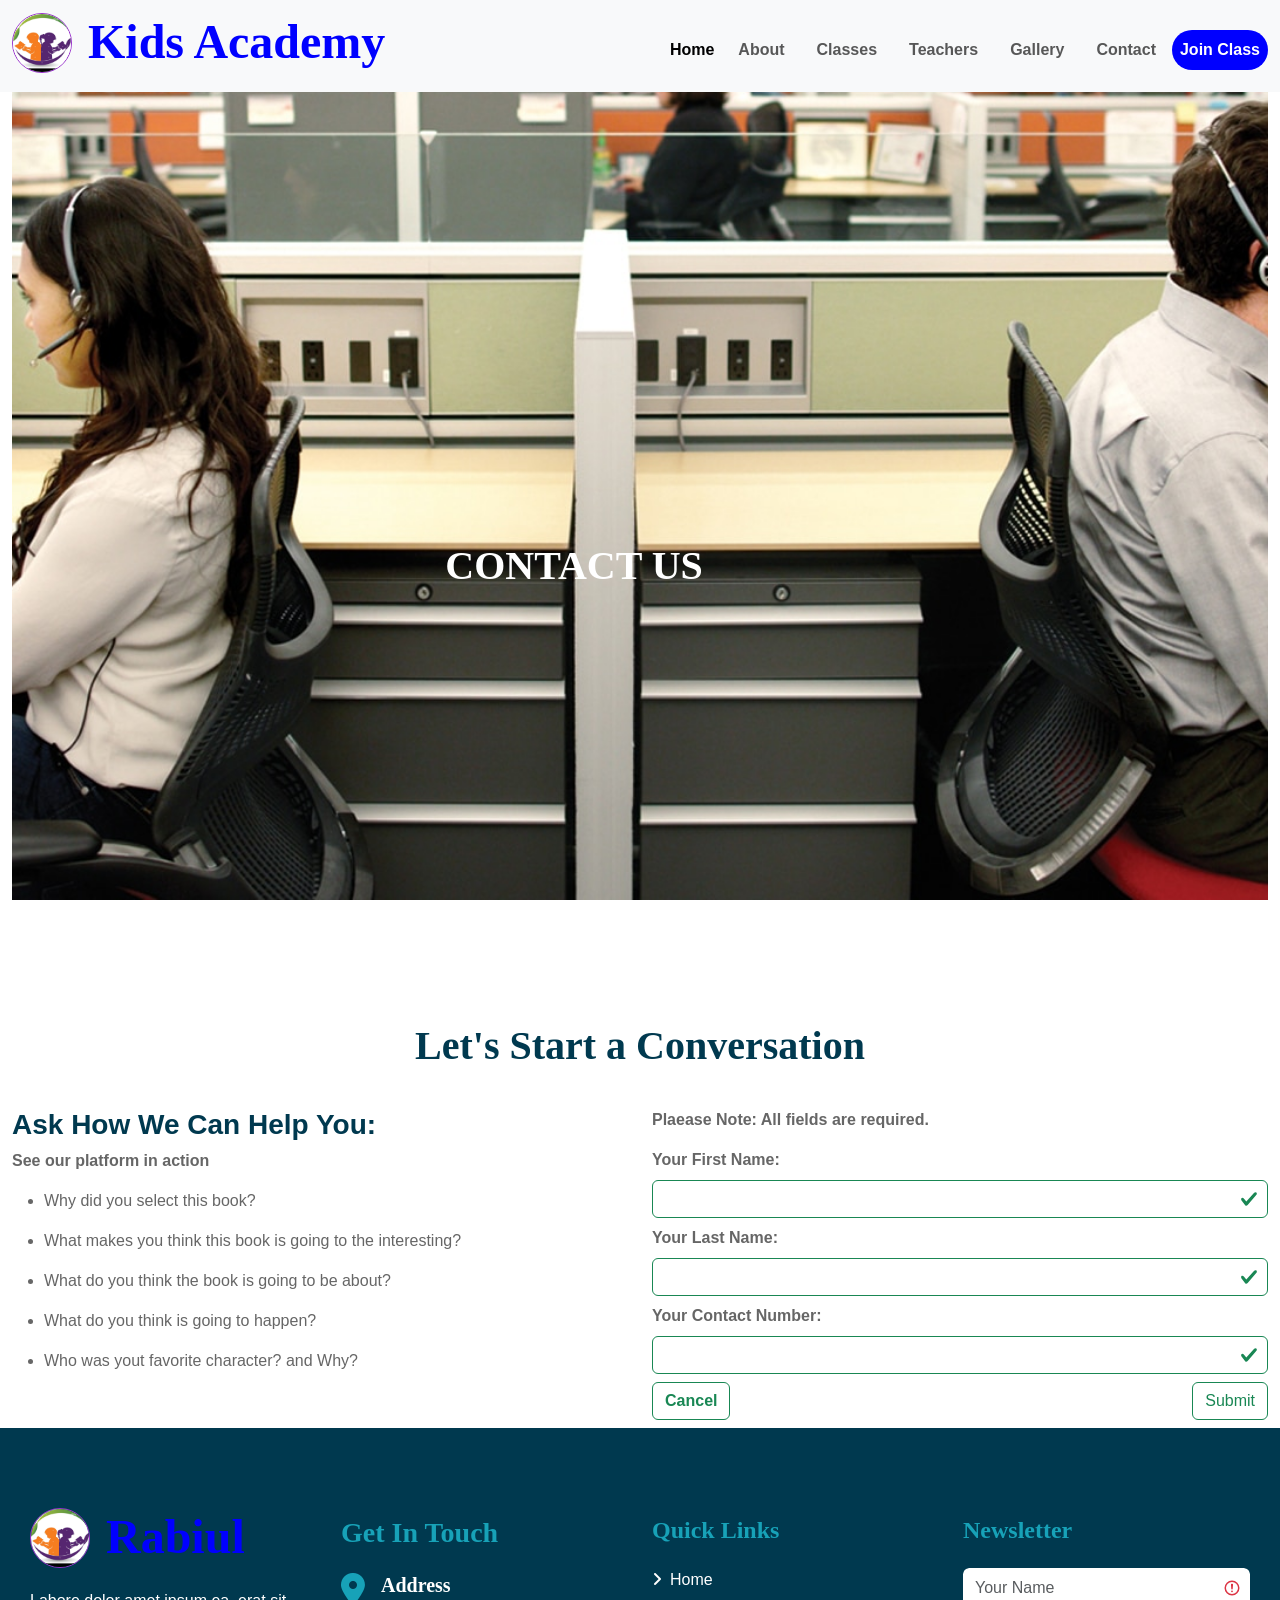
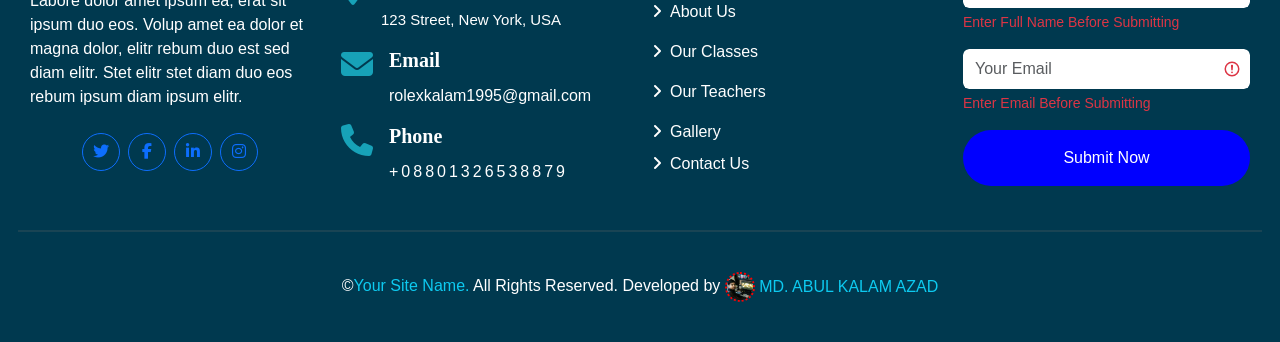
<file: contact.html>
<!DOCTYPE html>
<html lang="en">

<head>
  <meta charset="UTF-8" />
  <meta http-equiv="X-UA-Compatible" content="IE=edge" />
  <meta name="viewport" content="width=device-width, initial-scale=1.0" />
  <meta name="description" content="Free Template Kidkinder" />
  <meta name="keywords" content="HTML, CSS, JavaScript, Bootstrap" />
  <meta name="author" content="A. KALAM" />
  <title>Contact</title>
  <!-- fevicon link -->
  <link rel="icon" type="image/x-icon" href="assets/image/IMG_20180427_014325_870.jpg" class="rounded-circle">
  <!--Font-Awesome6.1.1 Link -->
  <link rel="stylesheet" href="https://cdnjs.cloudflare.com/ajax/libs/font-awesome/6.1.1/css/all.min.css"
    integrity="sha512-KfkfwYDsLkIlwQp6LFnl8zNdLGxu9YAA1QvwINks4PhcElQSvqcyVLLD9aMhXd13uQjoXtEKNosOWaZqXgel0g=="
    crossorigin="anonymous" referrerpolicy="no-referrer" />
  <!--bootstrap css link-->
  <link href="https://cdn.jsdelivr.net/npm/bootstrap@5.1.3/dist/css/bootstrap.min.css" rel="stylesheet" />
  <link rel="stylesheet" href="assets/css/style.css">
</head>

<body>
  <!-- header starts here -->
  <nav class="navbar navbar-expand-lg navbar-light bg-light w-100" id="navbar">
    <div class="container-fluid d-flex">
      <div>
        <a class="navbar-brand d-flex" href="https://www.free-css.com/free-css-templates">
          <img src="assets/image/logo.jpg" class="logo" style="height:60px; width:60px;" alt="logo">
          <span class="fw-bolder display-5 pt-lg-0 ps-3 h1 heading" style="color:var(--dark-blue);">Kids
            Academy</span>
        </a>
      </div>
      <!-- collapseable icon start here -->
      <button class="navbar-toggler" type="button" data-bs-toggle="collapse" data-bs-target="#navbarScroll"
        aria-controls="navbarScroll" aria-expanded="false" aria-label="Toggle navigation">
        <span class="navbar-toggler-icon"></span>
      </button>
      <!-- collapseable icon end here -->
      <div class="collapse navbar-collapse justify-content-end align-self-center" id="navbarScroll">
        <ul class="navbar-nav pt-2 navbar-nav-scroll text-center" style="--bs-scroll-height:auto;">
          <li class="nav-item">
            <a class="nav-link ps-lg-3 fw-bold active" aria-current="page" href="index.html">Home</a>
          </li>
          <li class="nav-item">
            <a class="nav-link fw-bolder px-lg-3" aria-current="page" href="about.html">About</a>
          </li>
          <li class="nav-item">
            <a class="nav-link fw-bolder px-lg-3" aria-current="page" href="classes.html">Classes</a>
          </li>
          <li class="nav-item">
            <a class="nav-link fw-bolder px-lg-3" aria-current="page" href="teachers.html">Teachers</a>
          </li>
          <li class="nav-item">
            <a class="nav-link fw-bolder px-lg-3" aria-current="page" href="gallery.html">Gallery</a>
          </li>
          <li class="nav-item">
            <a class="nav-link fw-bolder px-lg-3" href="contact.html">Contact</a>
          </li>
          <li class="nav-item">
            <a class="nav-link btn join_class fw-bolder rounded-pill" data-bs-toggle="modal" data-bs-target="#exampleModal">Join
              Class</a>
          </li>
        </ul>

      </div>
    </div>
  </nav>
  <!-- header ends here -->
  <!-- main start here -->
  <div class="container-fluid">
    <main class="contact-page">
      <h1 class="text-white" style="position: absolute; top: 50%; right: 45%;font-family:serif;">CONTACT US</h1>
    </main>
    <div>
      <h1 style="font-family:serif; text-align: center;padding: 30px 0px;">Let's Start a Conversation</h1>
      <div class="row">
        <div class="col-sm-12 col-md-6">
          <h3 style="font-family:sans-serif;">Ask How We Can Help You:</h3>
          <p class="fw-bold">See our platform in action</p>
          <ul>
            <li>
              <p>Why did you select this book?</p>
            </li>
            <li>
              <p>What makes you think this book is going to the interesting?</p>
            </li>
            <li>
              <p>What do you think the book is going to be about?</p>
            </li>
            <li>
              <p>What do you think is going to happen?</p>
            </li>
            <li>
              <p>Who was yout favorite character? and Why?</p>
            </li>
          </ul>
        </div>
        <div class="col-sm-12 col-md-6">
          <p class="fw-bolder">Plaease Note: All fields are required.</p>
          <form action="" class="was-validated" enctype="multipart/form-data">
            <div class="form-group mb-2">
              <label for="fName" class="form-label  fw-bolder">Your First Name:</label>
              <input type="text" class="form-control required" name="fName" id="fName">
            </div>
            <div class="form-group mb-2">
              <label for="lName" class="form-label fw-bolder">Your Last Name:</label>
              <input type="text" class="form-control" name="lName" id="lName">
            </div>
            <div class="form-group mb-2">
              <label for="contact" class="form-label fw-bolder">Your Contact Number:</label>
              <input type="tel" class="form-control" name="contact" id="contact">
            </div>
            <div class="d-flex mt- mb-2">
              <button type="reset" class="btn btn-outline-success fw-bold">Cancel</button>
              <button type="submit" class="btn btn-outline-success ms-auto">Submit</button>
            </div>
          </form>
        </div>
      </div>
    </div>
  </div>
  <!-- main end here -->
  <!-- big footer starts here -->
  <!--get in touch section starts here-->
  <div class="container-fluid" style="background:var(--dark-teal); height:auto; padding: 80px 30px 0px;">
    <div class="row">
      <div class="col-sm-12 pb-sm-4 col-lg-3 pb-lg-2">
        <div>
          <div>
            <a class="navbar-brand d-flex" href="https://www.free-css.com/free-css-templates">
              <img src="assets/image/logo.jpg" class="logo rounded-circle" style="height:60px; width:60px;" alt="logo">
              <span class="fw-bolder display-5 pt-lg-0 ps-3 h1" style="color:var(--dark-blue);">Rabiul</span>
            </a>
          </div>
        </div>
        <div class="pt-3 pb-2">
          <p class=" text-white">Labore dolor amet ipsum ea, erat sit ipsum duo eos. Volup amet ea dolor et magna
            dolor,
            elitr rebum duo est sed diam elitr. Stet elitr stet diam duo eos rebum ipsum diam ipsum elitr.
          </p>
        </div>
        <div class="d-flex justify-content-center justify-content-lg-star py-3 py-lg-0">
          <a href="#" class="btn btn-outline-primary rounded-circle text-center px-0 me-2"
            aria-label="Read more about icon" style="width:38px; height: 38px;">
            <i class="fa-brands fa-twitter"></i>
          </a>
          <a href="#" class="btn btn-outline-primary rounded-circle text-center px-0 me-2"
            aria-label="Read more about icon" style="width:38px; height: 38px;">
            <i class="fa-brands fa-facebook-f"></i>
          </a>
          <a href="#" class="btn btn-outline-primary rounded-circle text-center px-0 me-2"
            aria-label="Read more about icon" style="width:38px; height: 38px;">
            <i class="fa-brands fa-linkedin-in"></i>
          </a>
          <a href="#" class="btn btn-outline-primary rounded-circle text-center px-0 me-2"
            aria-label="Read more about icon" style="width:38px; height: 38px;">
            <i class="fa-brands fa-instagram"></i>
          </a>
        </div>
      </div >
      <div class="col-sm-12 pb-sm-4 col-lg-3 py-lg-2">
        <h3 class="h3 text-center text-lg-start" style="color:var(--teal);">Get In Touch</h3>
        <div>
          <div class="d-flex pt-3 justify-content-center justify-content-lg-start">
            <i class="fa-solid fa-location-dot me-3 fa-2x" style="color:var(--teal);"></i>
            <div>
              <p class="h5 text-white">Address</p>
              <p class="text-white pt-1" style="font-size: 15px;">123 Street, New York, USA</p>
            </div>
          </div>
          <div class="d-flex justify-content-center justify-content-lg-start">
            <i class="fa-solid fa-envelope fa-2x me-3" style="color:var(--teal);"></i>
            <div>
              <p class="h5 text-white">Email</p>
              <p class="text-white pt-1">rolexkalam1995@gmail.com</p>
            </div>
          </div>
          <div class="d-flex justify-content-center justify-content-lg-start">
            <i class="fa-solid fa-phone fa-2x me-3" style="color:var(--teal);"></i>
            <div>
              <p class="h5 text-white">Phone</p>
              <p class="text-white pt-1" style="letter-spacing:3px;">+08801326538879</p>
            </div>
          </div>
        </div>
      </div>
      <div class="col-sm-12 pb-sm-4 col-lg-3 py-lg-2">
        <h4 class="h4 text-center text-lg-start" style="color: var(--teal);">Quick Links</h4>
        <div class="pt-2 text-center text-lg-start">
          <div class="pt-2">
            <a href="index.html" class="text-white text-decoration-none"><i
                class="fa-solid fa-angle-right pe-2"></i>Home</a>
          </div>
          <div class="py-2">
            <a href="about.html" class="text-white text-decoration-none"><i
                class="fa-solid fa-angle-right pe-2"></i>About
              Us</a>
          </div>
          <div class="py-2">
            <a href="classes.html" class="text-white text-decoration-none"><i
                class="fa-solid fa-angle-right pe-2"></i>Our
              Classes</a>
          </div>
          <div class="py-2">
            <a href="teachers.html" class="text-white text-decoration-none"><i
                class="fa-solid fa-angle-right pe-2"></i>Our Teachers</a>
          </div>
          <div class="py-2">
            <a href="gallery.html" class="text-white text-decoration-none"><i
                class="fa-solid fa-angle-right pe-2"></i>Gallery</a>
          </div>
          <div>
            <a href="contact.html" class="text-white text-decoration-none"><i
                class="fa-solid fa-angle-right pe-2"></i>Contact Us</a>
          </div>
        </div>
      </div>
      <div class="col-sm-12 pb-sm-4 col-lg-3 py-lg-2">
        <h4 class="h4" style="color:var(--teal);">Newsletter</h4>
        <div class="pt-3">
          <form action="mailto:rolexkalam1995@gmil.com" class="was-validated" enctype="multipart/form-data"
            method="post" id="second_form">
            <div class="form-group">
              <input type="text" class="form-control border-0 py-2" name="fullName" placeholder="Your Name" required>
              <div class="valid-feedback">Valid</div>
              <div class="invalid-feedback">Enter Full Name Before Submitting</div>
            </div>
            <div class="form-group pt-3">
              <input type="email" class="form-control border-0 py-2" name="email" placeholder="Your Email" required>
              <div class="valid-feedback">Valid</div>
              <div class="invalid-feedback">Enter Email Before Submitting</div>
            </div>
            <div class="form-group pt-3">
              <button type="submit" class="btn text-white w-100 join_class border-0 rounded-pill py-3"
                value="submit">Submit Now</button>
              <p class="text-white text-center" id="message"></p>
            </div>
          </form>
        </div>
      </div>
      <hr class="hr-style">
    </div>
  </div>
  <!--get in touch section ends here-->
  <!--big footer ends here -->
  <!--small footer starts here-->
  <footer>
    <div class="container-fluid small-footer py-4" style="background:var(--dark-teal);">
      <div class="row">
        <div class="col-lg-12">
          <div class="text-white text-center">
            <p><span>&copy;</span><a href="#" class="text-decoration-none text-info">Your Site Name.</a>
              All Rights Reserved. Developed by
              <a href="#" class="text-decoration-none text-info" rel="nofllow noopener">
                <img src="assets/image/IMG_20180427_014325_870.jpg"
                  style="width: 30px; height: auto; border: 2px dotted red;" class="rounded-circle"
                  alt="copyright image">
                MD. ABUL KALAM AZAD</a>
            </p>
          </div>
        </div>
      </div>
    </div>
  </footer>
  <!--small footer ends here -->
    <!-- modal start here -->
  <div class="modal" id="exampleModal" tabindex="-1" aria-labelledby="exampleModalLabel" aria-hidden="true">
    <div class="modal-dialog modal-dialog-centered" role="document">
      <div class="modal-content">
        <div class="modal-header d-flex">
          <h5 class="modal-title modal-heading">Registration Form</h5>
          <button type="button" class="btn-close bg-secondary" data-bs-dismiss="modal"></button>
        </div>
        <!-- modal body start here -->
        <div class="modal-body border border-2 border-danger" style="background-color:aqua;">
          <form action="">
            <div class="mb-4">
              <label for="fName" class="modal-label">First Name:</label>
              <input type="text" name="fname" id="fName" maxlength="30">
            </div>
            <div class="mb-4">
              <label for="lName" class="modal-label">Last Name:</label>
              <input type="text" name="lname" id="lName">
            </div>
            <div class="mb-4">
              <label class="modal-label" for="age">Enter Age (Years):</label>
              <input type="number" name="fname" id="age" min="4" max="12">
            </div>
            <div class="mb-4">
              <label for="classes" class="modal-label">Select Class:</label>
              <select name="" id="">
                <option value="one">Class-01</option>
                <option value="two">Class-02</option>
                <option value="three">Class-03</option>
                <option value="four">Class-04</option>
                <option value="five">Class-05</option>
              </select>
            </div>
            <div class="mb-4">
              <label class="modal-label" for="contact">Contact Number:</label>
              <input type="tel" name="contact" id="contact" placeholder="Maximum 11 digit">
            </div>
          </form>
        </div>
        <!-- modal body end here -->
        <!-- modal footer start here -->
        <div class="modal-footer">
          <button type="button" class="btn btn-secondary" data-bs-dismiss="modal">Close</button>
          <button type="button" class="btn btn-primary">Save changes</button>
        </div>
        <!-- modal footer end here -->
      </div>
    </div>
  </div>
  <!-- modal end here -->
  
  <!--jquary link-->
  <script src="https://cdnjs.cloudflare.com/ajax/libs/jquery/3.6.0/jquery.min.js"></script>
  <!--bootstrap javascript link-->
  <script src="https://cdn.jsdelivr.net/npm/bootstrap@5.1.3/dist/js/bootstrap.bundle.min.js"></script>
  <!-- custom javascript link start here -->
  <script src="assets/js/index.js"></script>
  <!-- custom javascript link end here -->
</body>

</html>
</file>
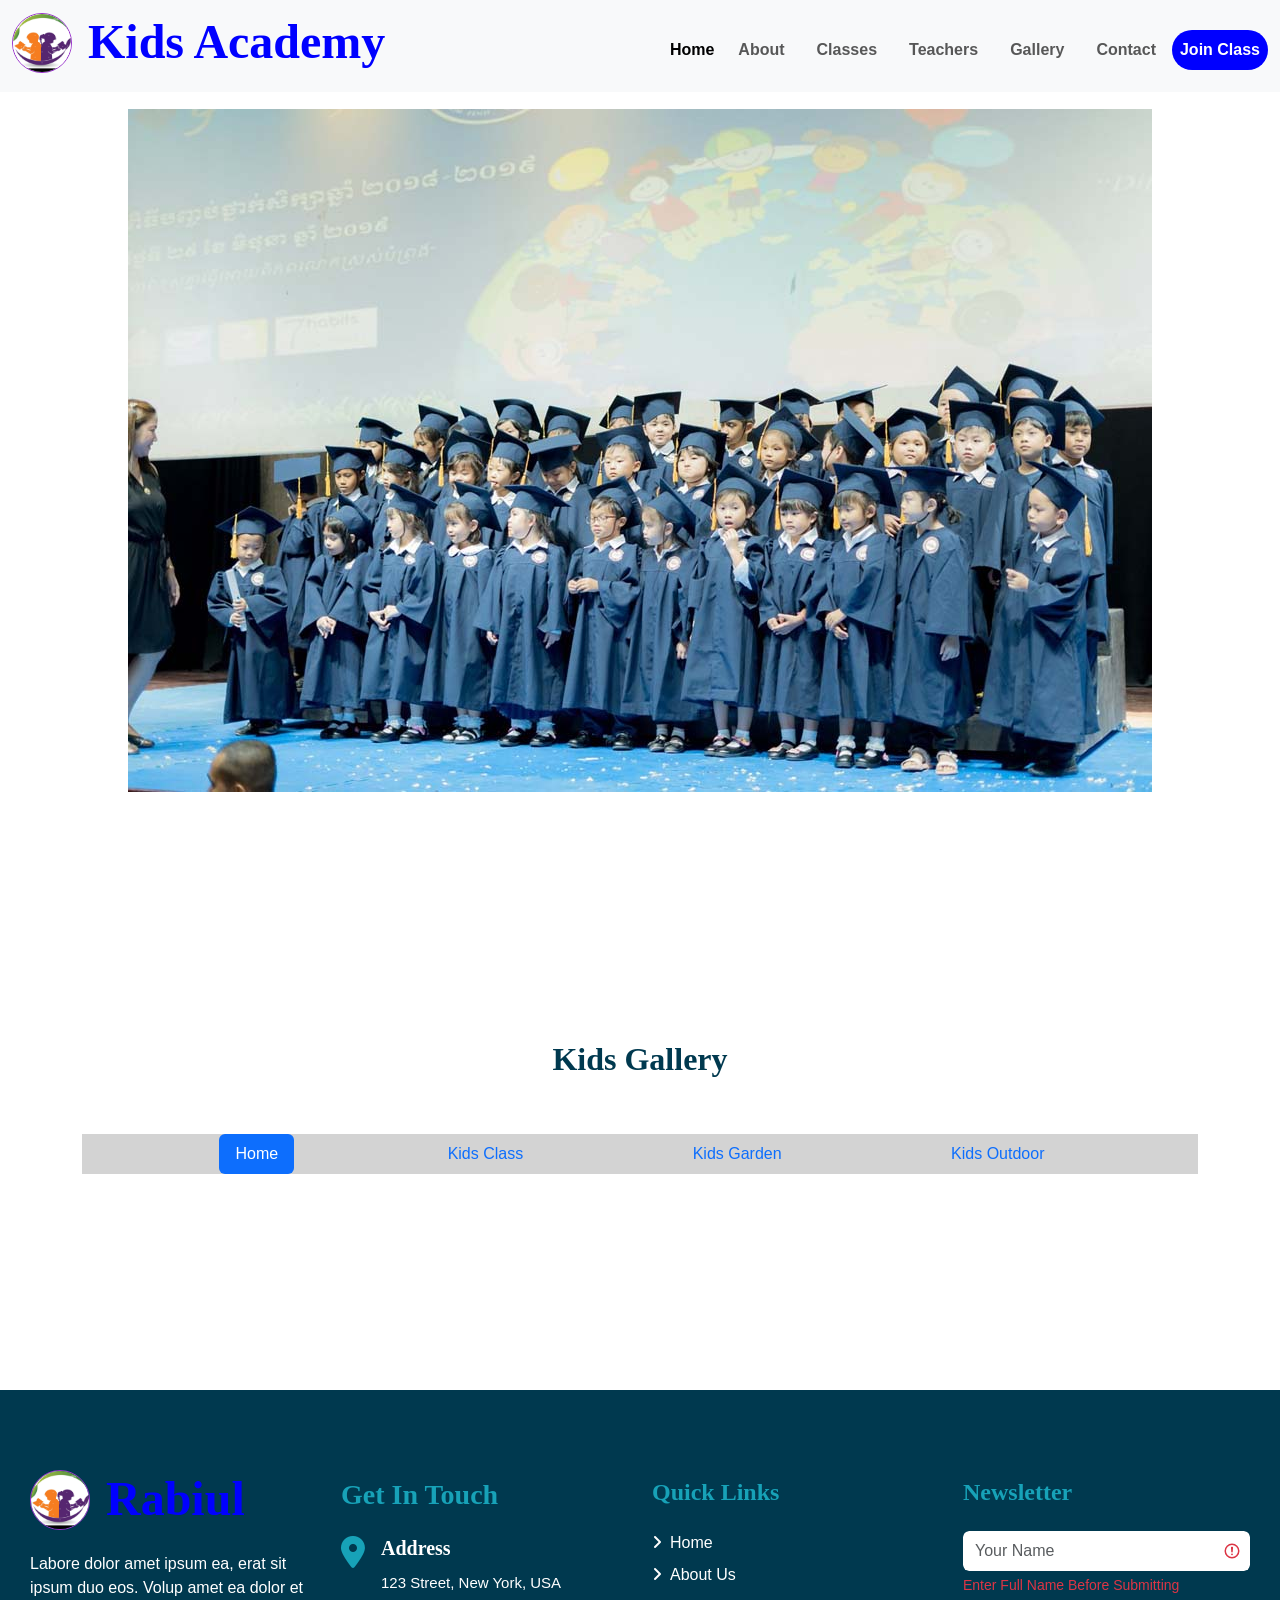
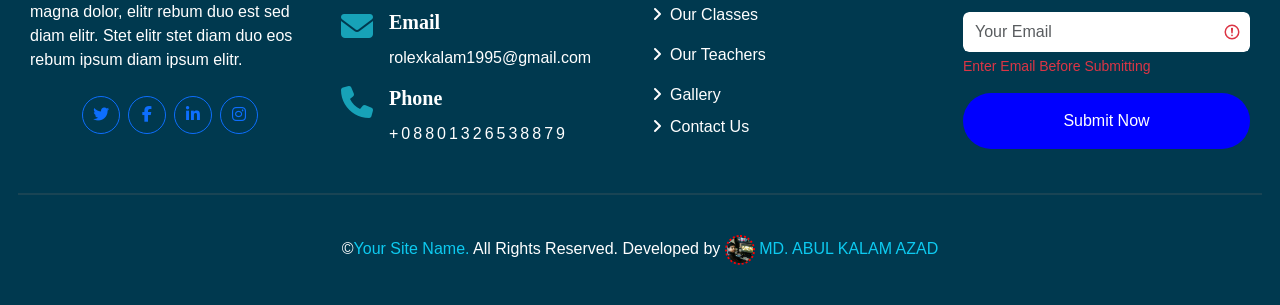
<file: gallery.html>
<!DOCTYPE html>
<html lang="en">

<head>
  <meta charset="UTF-8" />
  <meta http-equiv="X-UA-Compatible" content="IE=edge" />
  <meta name="viewport" content="width=device-width, initial-scale=1.0" />
  <meta name="description" content="Free Template Kidkinder" />
  <meta name="keywords" content="HTML, CSS, JavaScript, Bootstrap" />
  <meta name="author" content="A. KALAM" />
  <title>Gallery</title>
  <!-- fevicon link -->
  <link rel="icon" type="image/x-icon" href="assets/image/IMG_20180427_014325_870.jpg" class="rounded-circle">
  <!--Font-Awesome6.1.1 Link -->
  <link rel="stylesheet" href="https://cdnjs.cloudflare.com/ajax/libs/font-awesome/6.1.1/css/all.min.css"
    integrity="sha512-KfkfwYDsLkIlwQp6LFnl8zNdLGxu9YAA1QvwINks4PhcElQSvqcyVLLD9aMhXd13uQjoXtEKNosOWaZqXgel0g=="
    crossorigin="anonymous" referrerpolicy="no-referrer" />
  <!--bootstrap css link-->
  <link href="https://cdn.jsdelivr.net/npm/bootstrap@5.1.3/dist/css/bootstrap.min.css" rel="stylesheet" />
  <link rel="stylesheet" href="assets/css/style.css">
</head>
<body>
  <!-- header starts here -->
  <nav class="navbar navbar-expand-lg navbar-light bg-light w-100" id="navbar">
    <div class="container-fluid d-flex">
      <div>
        <a class="navbar-brand d-flex" href="https://www.free-css.com/free-css-templates">
          <img src="assets/image/logo.jpg" class="logo" style="height:60px; width:60px;" alt="logo">
          <span class="fw-bolder display-5 pt-lg-0 ps-3 h1 heading" style="color:var(--dark-blue);">Kids Academy</span>
        </a>
      </div>
      <!-- collapseable icon start here -->
      <button class="navbar-toggler" type="button" data-bs-toggle="collapse" data-bs-target="#navbarScroll"
        aria-controls="navbarScroll" aria-expanded="false" aria-label="Toggle navigation">
        <span class="navbar-toggler-icon"></span>
      </button>
      <!-- collapseable icon end here -->
      <div class="collapse navbar-collapse justify-content-end align-self-center" id="navbarScroll">
        <ul class="navbar-nav pt-2 navbar-nav-scroll text-center" style="--bs-scroll-height:auto;">
          <li class="nav-item">
            <a class="nav-link ps-lg-3 fw-bold active" aria-current="page" href="index.html">Home</a>
          </li>
          <li class="nav-item">
            <a class="nav-link fw-bolder px-lg-3" aria-current="page" href="about.html">About</a>
          </li>
          <li class="nav-item">
            <a class="nav-link fw-bolder px-lg-3" aria-current="page" href="classes.html">Classes</a>
          </li>
          <li class="nav-item">
            <a class="nav-link fw-bolder px-lg-3" aria-current="page" href="teachers.html">Teachers</a>
          </li>
          <li class="nav-item">
            <a class="nav-link fw-bolder px-lg-3" aria-current="page" href="gallery.html">Gallery</a>
          </li>
          <li class="nav-item">
            <a class="nav-link fw-bolder px-lg-3" href="contact.html">Contact</a>
          </li>
          <li class="nav-item">
            <a class="nav-link btn join_class fw-bolder rounded-pill" data-bs-toggle="modal" data-bs-target="#exampleModal">Join
              Class</a>
          </li>
        </ul>
      </div>
    </div>
  </nav>
  <!-- header ends here -->

  <div id="gallery">
  </div>
  <!-- gallery start here -->
  <div class="container-fluid">
    <div class="row">
      <div class="col-sm-12">
        <h2 class="text-center p-5">Kids Gallery</h2>
      </div>
    </div>
  </div>
  <!-- gallery end here -->
  <!-- gallery image start here -->
  <div class="container">
    <ul class="nav nav-pills d-flex justify-content-sm-between justify-content-md-evenly"
      style="background-color:lightgray;">
      <li class="nav-item">
        <a class="nav-link active" href="index.html" >Home</a>
      </li>
      <li class="nav-item">
        <a class="nav-link" data-bs-toggle="collapse" href="#kidsClass" role="button" aria-expanded="false"
          aria-controls="collapseExample">Kids Class</a>
      </li>
      <li class="nav-item">
        <a class="nav-link" data-bs-toggle="collapse" href="#kidsGarden" role="button" aria-expanded="false"
          aria-controls="collapseExample">Kids Garden</a>
      </li>
      <li class="nav-item">
        <a class="nav-link" data-bs-toggle="collapse" href="#kidsOutdoor" role="button" aria-expanded="false"
          aria-controls="collapseExample">Kids Outdoor</a>
      </li>
    </ul>
  </div>
  <div class="box mt-5">
    <!--home active start here -->
    <div class="home">

    </div>
    <!--home active end here -->
    <!--kids class start here -->
    <div class="collapse" id="kidsClass">
      <h2 class="classes-heading">Kids Class Room</h2>
      <div class="row">
        <div class="col-sm-12 col-md-4 mt-2">
          <div>
            <img src="assets/image/class-room-1.jpg" class="img-thumbnail img_visual w-100 h-100" alt="image">
          </div>
          <p style="text-align: justify; padding: 10px; font-family:cursive;" class="border border-1">
            As per the Class 1 syllabus, kids are introduced to study new subjects in Standard 1. Typically,
            Class 1 is the first grade which follows after kindergarten in elementary school. A child
            studying
            in this grade is usually 6-7 years old. Here’s a list of special resources that BYJU’S offers
            for Class 1 kids.Every students enjoy their class.
          </p>
        </div>
        <div class="col-sm-12 col-md-4 mt-2">
          <div>
            <img src="assets/image/class-room-2.jpg" class="img-thumbnail img_visual h-100 w-100" alt="image">
          </div>
          <p style="text-align: justify; padding: 10px; font-family:cursive;" class="border border-1">
            Class 2 is a very crucial stage for kids. Standard 2 is their second year in full-fledged
            studies.
            Kids undergo a tremendous transition from playful kindergarten into the world of extensive
            learning.
            At this time, it is imperative for parents to be a little more attentive to their Standard 2
            kids’
            learning needs.
          </p>
        </div>
        <div class="col-sm-12 col-md-4 mt-2">
          <div>
            <img src="assets/image/class-kg-1.jpg" class="img-thumbnail img_visual w-100 h-100" alt="image">
          </div>
          <p style="text-align: justify; padding: 10px; font-family:cursive;" class="border border-1">
            Class 3 English curriculum is designed to enhance the language skills of kids. Children in
            Standard 3 have less developed written and verbal abilities. The lessons are designed in such a
            way
            that the young minds are able to grasp them well. We provide English Worksheet for Class 3 kids.
            These worksheets comprise puzzles, matching exercises, fill-ups, etc.
          </p>

        </div>
      </div>
    </div>
    <!--kids class end here -->
    <!--kids garden start here -->
    <div class="collapse" id="kidsGarden">
      <h2 class="classes-heading">Kids Garden</h2>
      <div class="row">
        <div class="col-sm-12 col-md-4 mb-3">
          <div>
            <img src="assets/image/school-garden-4.jpg" class="img-thumbnail img_visual h-100 w-100" alt="image">
          </div>
        </div>
        <div class="col-sm-12 col-md-4 mb-3">
          <div>
            <img src="assets/image/school-garden-2.jpg" class="img-thumbnail h-100 w-100" alt="image">
          </div>
        </div>
        <div class="col-sm-12 col-md-4 mb-3">
          <div>
            <img src="assets/image/school_garden_3.jpg" class="img-thumbnail img_visual w-100 h-100" alt="image">
          </div>
        </div>
      </div>
      <div class="row">
        <div class="col-md-4 mb-3">
          <div>
            <img src="assets/image/school-garden_5.jpg" class="img-thumbnail h-100 w-100" alt="image">
          </div>
        </div>
        <div class="col-md-4 mb-3">
          <div>
            <img src="assets/image/school_garden_3.jpg" class="img-thumbnail h-100 w-100" alt="image">
          </div>
        </div>
        <div class="col-md-4 mb-3">
          <div class="h-100 w-100">
            <img src="assets/image/garden-2.jpg" class="img-thumbnail h-100 w-100" alt="image">
          </div>
        </div>
      </div>
    </div>
    <!--kids garden end here -->
    <!-- play ground start here -->
    <div class="collapse" id="kidsOutdoor">
      <h2 class="classes-heading">Kids Playgroud</h2>
      <div class="row">
        <div class="col-md-4">
          <div>
            <img src="assets/image/playground-1.jpg" class="img-thumbnail img_visual h-100 w-100" alt="image">
          </div>
        </div>
        <div class="col-md-4">
          <div>
            <img src="assets/image/playground-7.jpg" class="img-thumbnail h-100 w-100" alt="image">
          </div>
        </div>
        <div class="col-md-4">
          <div>
            <img src="assets/image/playground-3.jpg" class="img-thumbnail img_visual w-100 h-100" alt="image">
          </div>
        </div>
      </div>
    </div>
    <!-- play ground end here -->
  </div>
  <br><br><br><br><br><br><br>
  <!-- gallery image start here -->
    <!-- big footer starts here -->
  <!--get in touch section starts here-->
  <div class="container-fluid" style="background:var(--dark-teal); height:auto; padding: 80px 30px 0px;">
    <div class="row">
      <div class="col-sm-12 pb-sm-4 col-lg-3 pb-lg-2">
        <div>
          <div>
            <a class="navbar-brand d-flex" href="https://www.free-css.com/free-css-templates">
              <img src="assets/image/logo.jpg" class="logo rounded-circle" style="height:60px; width:60px;" alt="logo">
              <span class="fw-bolder display-5 pt-lg-0 ps-3 h1" style="color:var(--dark-blue);">Rabiul</span>
            </a>
          </div>
        </div>
        <div class="pt-3 pb-2">
          <p class=" text-white">Labore dolor amet ipsum ea, erat sit ipsum duo eos. Volup amet ea dolor et magna
            dolor,
            elitr rebum duo est sed diam elitr. Stet elitr stet diam duo eos rebum ipsum diam ipsum elitr.
          </p>
        </div>
        <div class="d-flex justify-content-center justify-content-lg-star py-3 py-lg-0">
          <a href="#" class="btn btn-outline-primary rounded-circle text-center px-0 me-2"
            aria-label="Read more about icon" style="width:38px; height: 38px;">
            <i class="fa-brands fa-twitter"></i>
          </a>
          <a href="#" class="btn btn-outline-primary rounded-circle text-center px-0 me-2"
            aria-label="Read more about icon" style="width:38px; height: 38px;">
            <i class="fa-brands fa-facebook-f"></i>
          </a>
          <a href="#" class="btn btn-outline-primary rounded-circle text-center px-0 me-2"
            aria-label="Read more about icon" style="width:38px; height: 38px;">
            <i class="fa-brands fa-linkedin-in"></i>
          </a>
          <a href="#" class="btn btn-outline-primary rounded-circle text-center px-0 me-2"
            aria-label="Read more about icon" style="width:38px; height: 38px;">
            <i class="fa-brands fa-instagram"></i>
          </a>
        </div>
      </div >
      <div class="col-sm-12 pb-sm-4 col-lg-3 py-lg-2">
        <h3 class="h3 text-center text-lg-start" style="color:var(--teal);">Get In Touch</h3>
        <div>
          <div class="d-flex pt-3 justify-content-center justify-content-lg-start">
            <i class="fa-solid fa-location-dot me-3 fa-2x" style="color:var(--teal);"></i>
            <div>
              <p class="h5 text-white">Address</p>
              <p class="text-white pt-1" style="font-size: 15px;">123 Street, New York, USA</p>
            </div>
          </div>
          <div class="d-flex justify-content-center justify-content-lg-start">
            <i class="fa-solid fa-envelope fa-2x me-3" style="color:var(--teal);"></i>
            <div>
              <p class="h5 text-white">Email</p>
              <p class="text-white pt-1">rolexkalam1995@gmail.com</p>
            </div>
          </div>
          <div class="d-flex justify-content-center justify-content-lg-start">
            <i class="fa-solid fa-phone fa-2x me-3" style="color:var(--teal);"></i>
            <div>
              <p class="h5 text-white">Phone</p>
              <p class="text-white pt-1" style="letter-spacing:3px;">+08801326538879</p>
            </div>
          </div>
        </div>
      </div>
      <div class="col-sm-12 pb-sm-4 col-lg-3 py-lg-2">
        <h4 class="h4 text-center text-lg-start" style="color: var(--teal);">Quick Links</h4>
        <div class="pt-2 text-center text-lg-start">
          <div class="pt-2">
            <a href="index.html" class="text-white text-decoration-none"><i
                class="fa-solid fa-angle-right pe-2"></i>Home</a>
          </div>
          <div class="py-2">
            <a href="about.html" class="text-white text-decoration-none"><i
                class="fa-solid fa-angle-right pe-2"></i>About
              Us</a>
          </div>
          <div class="py-2">
            <a href="classes.html" class="text-white text-decoration-none"><i
                class="fa-solid fa-angle-right pe-2"></i>Our
              Classes</a>
          </div>
          <div class="py-2">
            <a href="teachers.html" class="text-white text-decoration-none"><i
                class="fa-solid fa-angle-right pe-2"></i>Our Teachers</a>
          </div>
          <div class="py-2">
            <a href="gallery.html" class="text-white text-decoration-none"><i
                class="fa-solid fa-angle-right pe-2"></i>Gallery</a>
          </div>
          <div>
            <a href="contact.html" class="text-white text-decoration-none"><i
                class="fa-solid fa-angle-right pe-2"></i>Contact Us</a>
          </div>
        </div>
      </div>
      <div class="col-sm-12 pb-sm-4 col-lg-3 py-lg-2">
        <h4 class="h4" style="color:var(--teal);">Newsletter</h4>
        <div class="pt-3">
          <form action="mailto:rolexkalam1995@gmil.com" class="was-validated" enctype="multipart/form-data"
            method="post" id="second_form">
            <div class="form-group">
              <input type="text" class="form-control border-0 py-2" name="fullName" placeholder="Your Name" required>
              <div class="valid-feedback">Valid</div>
              <div class="invalid-feedback">Enter Full Name Before Submitting</div>
            </div>
            <div class="form-group pt-3">
              <input type="email" class="form-control border-0 py-2" name="email" placeholder="Your Email" required>
              <div class="valid-feedback">Valid</div>
              <div class="invalid-feedback">Enter Email Before Submitting</div>
            </div>
            <div class="form-group pt-3">
              <button type="submit" class="btn text-white w-100 join_class border-0 rounded-pill py-3"
                value="submit">Submit Now</button>
              <p class="text-white text-center" id="message"></p>
            </div>
          </form>
        </div>
      </div>
      <hr class="hr-style">
    </div>
  </div>
  <!--get in touch section ends here-->
  <!--big footer ends here -->
  <!--small footer starts here-->
  <footer>
    <div class="container-fluid small-footer py-4" style="background:var(--dark-teal);">
      <div class="row">
        <div class="col-lg-12">
          <div class="text-white text-center">
            <p><span>&copy;</span><a href="#" class="text-decoration-none text-info">Your Site Name.</a>
              All Rights Reserved. Developed by
              <a href="#" class="text-decoration-none text-info" rel="nofllow noopener">
                <img src="assets/image/IMG_20180427_014325_870.jpg"
                  style="width: 30px; height: auto; border: 2px dotted red;" class="rounded-circle"
                  alt="copyright image">
                MD. ABUL KALAM AZAD</a>
            </p>
          </div>
        </div>
      </div>
    </div>
  </footer>
  <!--small footer ends here -->
    <!-- modal start here -->
  <div class="modal" id="exampleModal" tabindex="-1" aria-labelledby="exampleModalLabel" aria-hidden="true">
    <div class="modal-dialog modal-dialog-centered" role="document">
      <div class="modal-content">
        <div class="modal-header d-flex">
          <h5 class="modal-title modal-heading">Registration Form</h5>
          <button type="button" class="btn-close bg-secondary" data-bs-dismiss="modal"></button>
        </div>
        <!-- modal body start here -->
        <div class="modal-body border border-2 border-danger" style="background-color:aqua;">
          <form action="">
            <div class="mb-4">
              <label for="fName" class="modal-label">First Name:</label>
              <input type="text" name="fname" id="fName" maxlength="30">
            </div>
            <div class="mb-4">
              <label for="lName" class="modal-label">Last Name:</label>
              <input type="text" name="lname" id="lName">
            </div>
            <div class="mb-4">
              <label class="modal-label" for="age">Enter Age (Years):</label>
              <input type="number" name="fname" id="age" min="4" max="12">
            </div>
            <div class="mb-4">
              <label for="classes" class="modal-label">Select Class:</label>
              <select name="" id="">
                <option value="one">Class-01</option>
                <option value="two">Class-02</option>
                <option value="three">Class-03</option>
                <option value="four">Class-04</option>
                <option value="five">Class-05</option>
              </select>
            </div>
            <div class="mb-4">
              <label class="modal-label" for="contact">Contact Number:</label>
              <input type="tel" name="contact" id="contact" placeholder="Maximum 11 digit">
            </div>
          </form>
        </div>
        <!-- modal body end here -->
        <!-- modal footer start here -->
        <div class="modal-footer">
          <button type="button" class="btn btn-secondary" data-bs-dismiss="modal">Close</button>
          <button type="button" class="btn btn-primary">Save changes</button>
        </div>
        <!-- modal footer end here -->
      </div>
    </div>
  </div>
  <!-- modal end here -->

  <!--jquary link-->
  <script src="https://cdnjs.cloudflare.com/ajax/libs/jquery/3.6.0/jquery.min.js"></script>
  <!--bootstrap javascript link-->
  <script src="https://cdn.jsdelivr.net/npm/bootstrap@5.1.3/dist/js/bootstrap.bundle.min.js"></script>
  <!-- custom javascript link start here -->
  <script src="assets/js/index.js"></script>
  <!-- custom javascript link end here -->
</body>

</html>
</file>
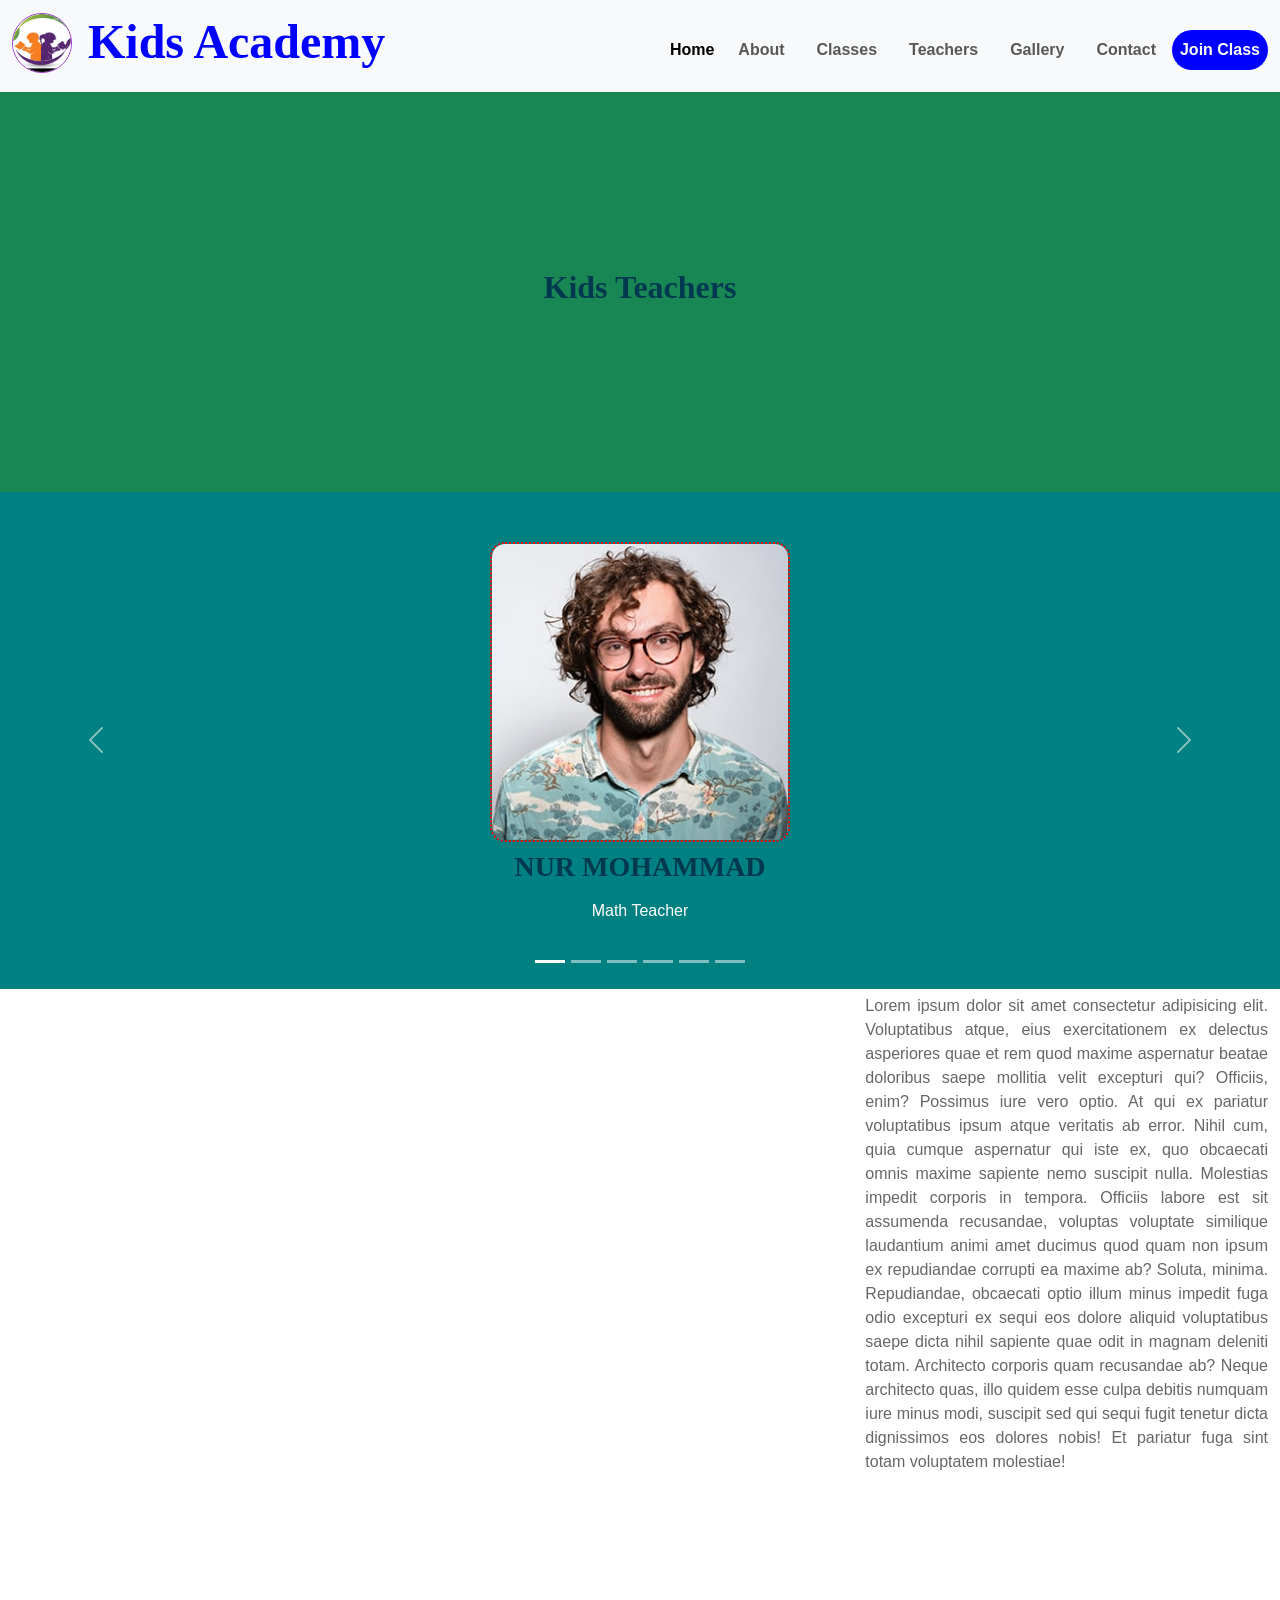
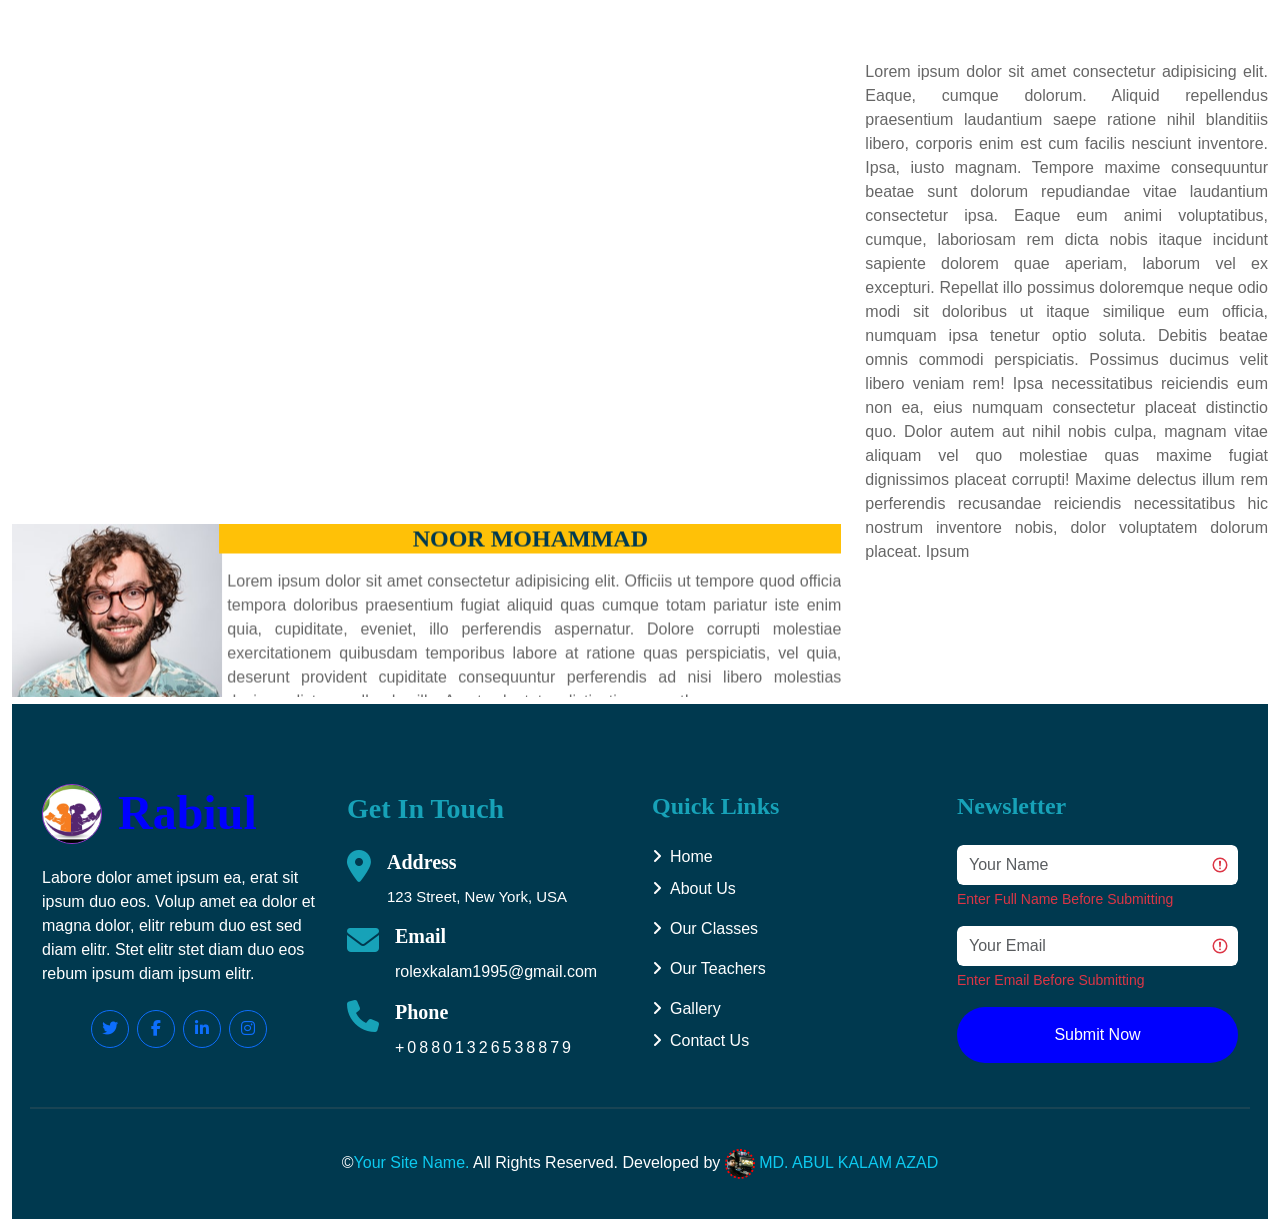
<file: teachers.html>
<!DOCTYPE html>
<html lang="en">

<head>
  <meta charset="UTF-8" />
  <meta http-equiv="X-UA-Compatible" content="IE=edge" />
  <meta name="viewport" content="width=device-width, initial-scale=1.0" />
  <meta name="description" content="Free Template Kidkinder" />
  <meta name="keywords" content="HTML, CSS, JavaScript, Bootstrap" />
  <meta name="author" content="A. KALAM" />
  <title>Teachers</title>
  <!-- fevicon link -->
  <link rel="icon" type="image/x-icon" href="assets/image/IMG_20180427_014325_870.jpg" class="rounded-circle">
  <!--Font-Awesome6.1.1 Link -->
  <link rel="stylesheet" href="https://cdnjs.cloudflare.com/ajax/libs/font-awesome/6.1.1/css/all.min.css"
    integrity="sha512-KfkfwYDsLkIlwQp6LFnl8zNdLGxu9YAA1QvwINks4PhcElQSvqcyVLLD9aMhXd13uQjoXtEKNosOWaZqXgel0g=="
    crossorigin="anonymous" referrerpolicy="no-referrer" />
  <!--bootstrap css link-->
  <link href="https://cdn.jsdelivr.net/npm/bootstrap@5.1.3/dist/css/bootstrap.min.css" rel="stylesheet" />
  <link rel="stylesheet" href="assets/css/style.css">
</head>

<body>
   <!-- header starts here -->
   <nav class="navbar navbar-expand-lg navbar-light bg-light w-100" id="navbar">
    <div class="container-fluid d-flex">
      <div>
        <a class="navbar-brand d-flex" href="https://www.free-css.com/free-css-templates">
          <img src="assets/image/logo.jpg" class="logo" style="height:60px; width:60px;" alt="logo">
          <span class="fw-bolder display-5 pt-lg-0 ps-3 h1 heading" style="color:var(--dark-blue);">Kids
           Academy</span>
        </a>
      </div>
      <!-- collapseable icon start here -->
      <button class="navbar-toggler" type="button" data-bs-toggle="collapse" data-bs-target="#navbarScroll"
        aria-controls="navbarScroll" aria-expanded="false" aria-label="Toggle navigation">
        <span class="navbar-toggler-icon"></span>
      </button>
      <!-- collapseable icon end here -->
      <div class="collapse navbar-collapse justify-content-end align-self-center" id="navbarScroll">
        <ul class="navbar-nav pt-2 navbar-nav-scroll text-center" style="--bs-scroll-height:auto;">
          <li class="nav-item">
            <a class="nav-link ps-lg-3 fw-bold active" aria-current="page" href="index.html">Home</a>
          </li>
          <li class="nav-item">
            <a class="nav-link fw-bolder px-lg-3" aria-current="page" href="about.html">About</a>
          </li>
          <li class="nav-item">
            <a class="nav-link fw-bolder px-lg-3" aria-current="page" href="classes.html">Classes</a>
          </li>
          <li class="nav-item">
            <a class="nav-link fw-bolder px-lg-3" aria-current="page" href="teachers.html">Teachers</a>
          </li>
          <li class="nav-item">
            <a class="nav-link fw-bolder px-lg-3" aria-current="page" href="gallery.html">Gallery</a>
          </li>
          <li class="nav-item">
            <a class="nav-link fw-bolder px-lg-3" href="contact.html">Contact</a>
          </li>
          <li class="nav-item">
            <a class="nav-link btn join_class fw-bolder rounded-pill" data-bs-toggle="modal" data-bs-target="#exampleModal">Join
              Class</a>
          </li>
        </ul>

      </div>
    </div>
  </nav>
  <!-- header ends here -->
  <!--main starts here -->
  <div class="container-fluid bg-success" style="height: 400px;">
    <div class="d-flex justify-content-center align-items-center h-100">
      <h2>Kids Teachers</h2>
    </div>
  </div>
  <!--main ends here -->
  <!-- carousel indicator starts here -->
  <div id="carouselExampleIndicators" data-interval="10" data-pause="hover" class="carousel slide bg-info" interval
    data-bs-ride="carousel">
    <!-- carousel indicator start here -->
    <div class="carousel-indicators">
      <button type="button" class="active" aria-current="true" data-bs-target="#carouselExampleIndicators"
        data-bs-slide-to="0" aria-label="Slide 1">
      </button>
      <button type="button" data-bs-target="#carouselExampleIndicators" data-bs-slide-to="1" aria-label="Slide 2">
      </button>
      <button type="button" data-bs-target="#carouselExampleIndicators" data-bs-slide-to="2" aria-label="Slide 3">
      </button>
      <button type="button" data-bs-target="#carouselExampleIndicators" data-bs-slide-to="3" aria-label="Slide 4">
      </button>
      <button type="button" data-bs-target="#carouselExampleIndicators" data-bs-slide-to="4" aria-label="Slide 5">
      </button>
      <button type="button" data-bs-target="#carouselExampleIndicators" data-bs-slide-to="5" aria-label="Slide 6">
      </button>
    </div>
    <!-- carousel indicator end here -->
    <!-- carousel slider start here -->
    <div class="carousel-inner" style="background-color: teal;">
      <div class="carousel-item active">
        <div style="padding: 50px 0px;">
          <img src="assets/image/team-2.jpg"
            style="width: 300px; height: 300px; margin: auto; border-radius: 5%; border: 2px dotted red;"
            class="d-block" alt="...">
          <h3 class="text-center p-2">NUR MOHAMMAD</h3>
          <P class="text-center text-white">Math Teacher</P>
        </div>
      </div>
      <div class="carousel-item">
        <div style="padding: 50px 0px;">
          <img src="assets/image/moriam.jpg"
            style="width: 300px; height: 300px; margin: auto; border-radius: 5%; border: 2px dotted red;"
            class="d-block" alt="...">
          <h3 class="text-center p-2">MOST. MORIYAM</h3>
          <P class="text-center text-white">English Teacher</P>
        </div>
      </div>
      <div class="carousel-item">
        <div style="padding: 50px 0px;">
          <img src="assets/image/zamb.jpg"
            style="width: 300px; height: 300px; margin: auto; border-radius: 5%; border: 2px dotted red;"
            class="d-block" alt="...">
          <h3 class="text-center p-2">DIPONKER ROY</h3>
          <P class="text-center text-white">Physics Teacher</P>
        </div>
      </div>
      <div class="carousel-item">
        <div style="padding: 50px 0px;">
          <img src="assets/image/teacher-1.jpg"
            style="width: 300px; height: 300px; margin: auto; border-radius: 10%; border: 2px dotted red;"
            class="d-block" alt="...">
          <h3 class="text-center p-2">ZAKARIYA HOSSAIN</h3>
          <P class="text-center text-white">Bangla Teacher</P>
        </div>
      </div>
      <div class="carousel-item">
        <div style="padding: 50px 0px;">
          <img src="assets/image/team-3.jpg"
            style="width: 300px; height: 300px; margin: auto; border-radius: 10%; border: 2px dotted red;"
            class="d-block" alt="...">
          <h3 class="text-center p-2">NOORJAHAN</h3>
          <P class="text-center text-white">Arts Teacher</P>
        </div>
      </div>
      <div class="carousel-item">
        <div style="padding: 50px 0px;">
          <img src="assets/image/class-room-2.jpg"
            style="width: 300px; height: 300px; margin: auto; border-radius: 10%; border: 2px dotted red;"
            class="d-block" alt="...">
          <h3 class="text-center p-2">TOFAYAL MOLLA</h3>
          <P class="text-center text-white">Computer TEACHER</P>
        </div>
      </div>
    </div>
    <!-- carousel slider end here -->
    <!-- carousel controler start here -->
    <div>
      <button class="carousel-control-prev" type="button" data-bs-target="#carouselExampleIndicators"
        data-bs-slide="prev">
        <span class="carousel-control-prev-icon" aria-hidden="true"></span>
        <span class="visually-hidden">Previous</span>
      </button>
      <button class="carousel-control-next" type="button" data-bs-target="#carouselExampleIndicators"
        data-bs-slide="next">
        <span class="carousel-control-next-icon" aria-hidden="true"></span>
        <span class="visually-hidden">Next</span>
      </button>
    </div>
    <!-- carousel controler end here -->
  </div>
  <!-- carousel ends here -->
  <!-- marquee start here -->
  <div class="container-fluid">
    <div class="row">
      <div class="col-sm-12 col-md-8">
        <marquee behavior="scroll" direction="up" scrollamount="10">
          <div class="row mb-2">
            <div class="d-flex">
              <div class="col-sm-12 col-md-3">
                <img src="assets/image/team-2.jpg" style="width: 210px; height: 210px;" alt="">
              </div>
              <div class="col-sm-12 col-md-9">
                <h4 class="text-center bg-warning">NOOR MOHAMMAD</h4>
                <p style="text-align: justify;" class="pt-2 ps-2">
                  Lorem ipsum dolor sit amet consectetur adipisicing elit. Officiis ut tempore quod officia tempora
                  doloribus praesentium fugiat aliquid quas cumque totam pariatur iste enim quia, cupiditate, eveniet,
                  illo perferendis aspernatur.
                  Dolore corrupti molestiae exercitationem quibusdam temporibus labore at ratione quas perspiciatis, vel
                  quia, deserunt provident cupiditate consequuntur perferendis ad nisi libero molestias ducimus dicta
                  repellendus illo. Amet voluptates distinctio quaerat!
                </p>
              </div>
            </div>
          </div>
          <div class="row mb-2">
            <div class="d-flex">
              <div class="col-sm-12 col-md-3">
                <img src="assets/image/moriam.jpg" style="width: 210px; height: 210px;" alt="">
              </div>
              <div class="col-sm-12 col-md-9">
                <h4 class="text-center bg-warning">MOST. MORIYAM</h4>
                <p style="text-align: justify;" class="pt-2 ps-2">
                  Lorem ipsum dolor sit amet consectetur adipisicing elit. Officiis ut tempore quod officia tempora
                  doloribus praesentium fugiat aliquid quas cumque totam pariatur iste enim quia, cupiditate, eveniet,
                  illo perferendis aspernatur.
                  Dolore corrupti molestiae exercitationem quibusdam temporibus labore at ratione quas perspiciatis, vel
                  quia, deserunt provident cupiditate consequuntur perferendis ad nisi libero molestias ducimus dicta
                  repellendus illo. Amet voluptates distinctio quaerat!
                </p>
              </div>
            </div>
          </div>
          <div class="row mb-2">
            <div class="d-flex">
              <div class="col-sm-12 col-md-3">
                <img src="assets/image/zamb.jpg" style="width: 210px; height: 210px;" alt="">
              </div>
              <div class="col-sm-12 col-md-9">
                <h4 class="text-center bg-warning">DIPONKER ROY</h4>
                <p style="text-align: justify;" class="pt-2 ps-2">
                  Lorem ipsum dolor sit amet consectetur adipisicing elit. Officiis ut tempore quod officia tempora
                  doloribus praesentium fugiat aliquid quas cumque totam pariatur iste enim quia, cupiditate, eveniet,
                  illo perferendis aspernatur.
                  Dolore corrupti molestiae exercitationem quibusdam temporibus labore at ratione quas perspiciatis, vel
                  quia, deserunt provident cupiditate consequuntur perferendis ad nisi libero molestias ducimus dicta
                  repellendus illo. Amet voluptates distinctio quaerat!
                </p>
              </div>
            </div>
          </div>
          <div class="row mb-2">
            <div class="d-flex">
              <div class="col-sm-12 col-md-3">
                <img src="assets/image/testimonial-1.jpg" style="width: 210px; height: 210px;" alt="">
              </div>
              <div class="col-sm-12 col-md-9">
                <h4 class="text-center bg-warning">ZAKARIYA HOSSAIN</h4>
                <p style="text-align: justify;" class="pt-2 ps-2">
                  Lorem ipsum dolor sit amet consectetur adipisicing elit. Officiis ut tempore quod officia tempora
                  doloribus praesentium fugiat aliquid quas cumque totam pariatur iste enim quia, cupiditate, eveniet,
                  illo perferendis aspernatur.
                  Dolore corrupti molestiae exercitationem quibusdam temporibus labore at ratione quas perspiciatis, vel
                  quia, deserunt provident cupiditate consequuntur perferendis ad nisi libero molestias ducimus dicta
                  repellendus illo. Amet voluptates distinctio quaerat!
                </p>
              </div>
            </div>
          </div>
          <div class="row mb-2">
            <div class="d-flex">
              <div class="col-sm-12 col-md-3">
                <img src="assets/image/team-3.jpg" style="width: 210px; height: 210px;" alt="">
              </div>
              <div class="col-sm-12 col-md-9">
                <h4 class="text-center bg-warning">NOORJAHAN</h4>
                <p style="text-align: justify;" class="pt-2 ps-2">
                  Lorem ipsum dolor sit amet consectetur adipisicing elit. Officiis ut tempore quod officia tempora
                  doloribus praesentium fugiat aliquid quas cumque totam pariatur iste enim quia, cupiditate, eveniet,
                  illo perferendis aspernatur.
                  Dolore corrupti molestiae exercitationem quibusdam temporibus labore at ratione quas perspiciatis, vel
                  quia, deserunt provident cupiditate consequuntur perferendis ad nisi libero molestias ducimus dicta
                  repellendus illo. Amet voluptates distinctio quaerat!
                </p>
              </div>
            </div>
          </div>
          <div class="row mb-2">
            <div class="d-flex">
              <div class="col-sm-12 col-md-3">
                <img src="assets/image/class-room-2.jpg" style="width: 210px; height: 210px;" alt="">
              </div>
              <div class="col-sm-12 col-md-9">
                <h4 class="text-center bg-warning">TOFAYAL MOLLA</h4>
                <p style="text-align: justify;" class="pt-2 ps-2">
                  Lorem ipsum dolor sit amet consectetur adipisicing elit. Officiis ut tempore quod officia tempora
                  doloribus praesentium fugiat aliquid quas cumque totam pariatur iste enim quia, cupiditate, eveniet,
                  illo perferendis aspernatur.
                  Dolore corrupti molestiae exercitationem quibusdam temporibus labore at ratione quas perspiciatis, vel
                  quia, deserunt provident cupiditate consequuntur perferendis ad nisi libero molestias ducimus dicta
                  repellendus illo. Amet voluptates distinctio quaerat!
                </p>
              </div>
            </div>
          </div>
        </marquee>
      </div>
      <div class="col-sm-12 col-md-4">
        <p style="text-align: justify; padding: 5px 0px;">
          Lorem ipsum dolor sit amet consectetur adipisicing elit. Voluptatibus atque, eius exercitationem ex delectus
          asperiores quae et rem quod maxime aspernatur beatae doloribus saepe mollitia velit excepturi qui? Officiis,
          enim?
          Possimus iure vero optio. At qui ex pariatur voluptatibus ipsum atque veritatis ab error. Nihil cum, quia
          cumque aspernatur qui iste ex, quo obcaecati omnis maxime sapiente nemo suscipit nulla.
          Molestias impedit corporis in tempora. Officiis labore est sit assumenda recusandae, voluptas voluptate
          similique laudantium animi amet ducimus quod quam non ipsum ex repudiandae corrupti ea maxime ab? Soluta,
          minima.

          Repudiandae, obcaecati optio illum minus impedit fuga odio excepturi ex sequi eos dolore aliquid
          voluptatibus saepe dicta nihil sapiente quae odit in magnam deleniti totam. Architecto corporis quam
          recusandae ab?
          Neque architecto quas, illo quidem esse culpa debitis numquam iure minus modi, suscipit sed qui sequi fugit
          tenetur dicta dignissimos eos dolores nobis! Et pariatur fuga sint totam voluptatem molestiae!
        </p>
        <div class="text-center w-100 h-auto">
          <iframe width="" class="w-100 h-100" src="https://www.youtube.com/embed/IDlX14n-dNA?si=U9LpxHAIUJ2xkfnA"
            title="YouTube video player" frameborder="0"
            allow="accelerometer; autoplay; clipboard-write; encrypted-media; gyroscope; picture-in-picture; web-share"
            allowfullscreen>
          </iframe>
        </div>
        <p style="text-align: justify;" class="pt-2">
          Lorem ipsum dolor sit amet consectetur adipisicing elit. Eaque, cumque dolorum. Aliquid repellendus
          praesentium laudantium saepe ratione nihil blanditiis libero, corporis enim est cum facilis nesciunt
          inventore. Ipsa, iusto magnam.
          Tempore maxime consequuntur beatae sunt dolorum repudiandae vitae laudantium consectetur ipsa. Eaque eum animi
          voluptatibus, cumque, laboriosam rem dicta nobis itaque incidunt sapiente dolorem quae aperiam, laborum vel ex
          excepturi.
          Repellat illo possimus doloremque neque odio modi sit doloribus ut itaque similique eum officia, numquam ipsa
          tenetur optio soluta. Debitis beatae omnis commodi perspiciatis. Possimus ducimus velit libero veniam rem!
          Ipsa necessitatibus reiciendis eum non ea, eius numquam consectetur placeat distinctio quo. Dolor autem aut
          nihil nobis culpa, magnam vitae aliquam vel quo molestiae quas maxime fugiat dignissimos placeat corrupti!
          Maxime delectus illum rem perferendis recusandae reiciendis necessitatibus hic nostrum inventore nobis, dolor
          voluptatem dolorum placeat. Ipsum
        </p>

      </div>
      <!-- marquee ends here -->
    </div>
   <!-- big footer starts here -->
  <!--get in touch section starts here-->
  <div class="container-fluid" style="background:var(--dark-teal); height:auto; padding: 80px 30px 0px;">
    <div class="row">
      <div class="col-sm-12 pb-sm-4 col-lg-3 pb-lg-2">
        <div>
          <div>
            <a class="navbar-brand d-flex" href="https://www.free-css.com/free-css-templates">
              <img src="assets/image/logo.jpg" class="logo rounded-circle" style="height:60px; width:60px;" alt="logo">
              <span class="fw-bolder display-5 pt-lg-0 ps-3 h1" style="color:var(--dark-blue);">Rabiul</span>
            </a>
          </div>
        </div>
        <div class="pt-3 pb-2">
          <p class=" text-white">Labore dolor amet ipsum ea, erat sit ipsum duo eos. Volup amet ea dolor et magna
            dolor,
            elitr rebum duo est sed diam elitr. Stet elitr stet diam duo eos rebum ipsum diam ipsum elitr.
          </p>
        </div>
        <div class="d-flex justify-content-center justify-content-lg-star py-3 py-lg-0">
          <a href="#" class="btn btn-outline-primary rounded-circle text-center px-0 me-2"
            aria-label="Read more about icon" style="width:38px; height: 38px;">
            <i class="fa-brands fa-twitter"></i>
          </a>
          <a href="#" class="btn btn-outline-primary rounded-circle text-center px-0 me-2"
            aria-label="Read more about icon" style="width:38px; height: 38px;">
            <i class="fa-brands fa-facebook-f"></i>
          </a>
          <a href="#" class="btn btn-outline-primary rounded-circle text-center px-0 me-2"
            aria-label="Read more about icon" style="width:38px; height: 38px;">
            <i class="fa-brands fa-linkedin-in"></i>
          </a>
          <a href="#" class="btn btn-outline-primary rounded-circle text-center px-0 me-2"
            aria-label="Read more about icon" style="width:38px; height: 38px;">
            <i class="fa-brands fa-instagram"></i>
          </a>
        </div>
      </div >
      <div class="col-sm-12 pb-sm-4 col-lg-3 py-lg-2">
        <h3 class="h3 text-center text-lg-start" style="color:var(--teal);">Get In Touch</h3>
        <div>
          <div class="d-flex pt-3 justify-content-center justify-content-lg-start">
            <i class="fa-solid fa-location-dot me-3 fa-2x" style="color:var(--teal);"></i>
            <div>
              <p class="h5 text-white">Address</p>
              <p class="text-white pt-1" style="font-size: 15px;">123 Street, New York, USA</p>
            </div>
          </div>
          <div class="d-flex justify-content-center justify-content-lg-start">
            <i class="fa-solid fa-envelope fa-2x me-3" style="color:var(--teal);"></i>
            <div>
              <p class="h5 text-white">Email</p>
              <p class="text-white pt-1">rolexkalam1995@gmail.com</p>
            </div>
          </div>
          <div class="d-flex justify-content-center justify-content-lg-start">
            <i class="fa-solid fa-phone fa-2x me-3" style="color:var(--teal);"></i>
            <div>
              <p class="h5 text-white">Phone</p>
              <p class="text-white pt-1" style="letter-spacing:3px;">+08801326538879</p>
            </div>
          </div>
        </div>
      </div>
      <div class="col-sm-12 pb-sm-4 col-lg-3 py-lg-2">
        <h4 class="h4 text-center text-lg-start" style="color: var(--teal);">Quick Links</h4>
        <div class="pt-2 text-center text-lg-start">
          <div class="pt-2">
            <a href="index.html" class="text-white text-decoration-none"><i
                class="fa-solid fa-angle-right pe-2"></i>Home</a>
          </div>
          <div class="py-2">
            <a href="about.html" class="text-white text-decoration-none"><i
                class="fa-solid fa-angle-right pe-2"></i>About
              Us</a>
          </div>
          <div class="py-2">
            <a href="classes.html" class="text-white text-decoration-none"><i
                class="fa-solid fa-angle-right pe-2"></i>Our
              Classes</a>
          </div>
          <div class="py-2">
            <a href="teachers.html" class="text-white text-decoration-none"><i
                class="fa-solid fa-angle-right pe-2"></i>Our Teachers</a>
          </div>
          <div class="py-2">
            <a href="gallery.html" class="text-white text-decoration-none"><i
                class="fa-solid fa-angle-right pe-2"></i>Gallery</a>
          </div>
          <div>
            <a href="contact.html" class="text-white text-decoration-none"><i
                class="fa-solid fa-angle-right pe-2"></i>Contact Us</a>
          </div>
        </div>
      </div>
      <div class="col-sm-12 pb-sm-4 col-lg-3 py-lg-2">
        <h4 class="h4" style="color:var(--teal);">Newsletter</h4>
        <div class="pt-3">
          <form action="mailto:rolexkalam1995@gmil.com" class="was-validated" enctype="multipart/form-data"
            method="post" id="second_form">
            <div class="form-group">
              <input type="text" class="form-control border-0 py-2" name="fullName" placeholder="Your Name" required>
              <div class="valid-feedback">Valid</div>
              <div class="invalid-feedback">Enter Full Name Before Submitting</div>
            </div>
            <div class="form-group pt-3">
              <input type="email" class="form-control border-0 py-2" name="email" placeholder="Your Email" required>
              <div class="valid-feedback">Valid</div>
              <div class="invalid-feedback">Enter Email Before Submitting</div>
            </div>
            <div class="form-group pt-3">
              <button type="submit" class="btn text-white w-100 join_class border-0 rounded-pill py-3"
                value="submit">Submit Now</button>
              <p class="text-white text-center" id="message"></p>
            </div>
          </form>
        </div>
      </div>
      <hr class="hr-style">
    </div>
  </div>
  <!--get in touch section ends here-->
  <!--big footer ends here -->
  <!--small footer starts here-->
  <footer>
    <div class="container-fluid small-footer py-4" style="background:var(--dark-teal);">
      <div class="row">
        <div class="col-lg-12">
          <div class="text-white text-center">
            <p><span>&copy;</span><a href="#" class="text-decoration-none text-info">Your Site Name.</a>
              All Rights Reserved. Developed by
              <a href="#" class="text-decoration-none text-info" rel="nofllow noopener">
                <img src="assets/image/IMG_20180427_014325_870.jpg"
                  style="width: 30px; height: auto; border: 2px dotted red;" class="rounded-circle"
                  alt="copyright image">
                MD. ABUL KALAM AZAD</a>
            </p>
          </div>
        </div>
      </div>
    </div>
  </footer>
  <!--small footer ends here -->
    <!-- modal start here -->
  <div class="modal" id="exampleModal" tabindex="-1" aria-labelledby="exampleModalLabel" aria-hidden="true">
    <div class="modal-dialog modal-dialog-centered" role="document">
      <div class="modal-content">
        <div class="modal-header d-flex">
          <h5 class="modal-title modal-heading">Registration Form</h5>
          <button type="button" class="btn-close bg-secondary" data-bs-dismiss="modal"></button>
        </div>
        <!-- modal body start here -->
        <div class="modal-body border border-2 border-danger" style="background-color:aqua;">
          <form action="">
            <div class="mb-4">
              <label for="fName" class="modal-label">First Name:</label>
              <input type="text" name="fname" id="fName" maxlength="30">
            </div>
            <div class="mb-4">
              <label for="lName" class="modal-label">Last Name:</label>
              <input type="text" name="lname" id="lName">
            </div>
            <div class="mb-4">
              <label class="modal-label" for="age">Enter Age (Years):</label>
              <input type="number" name="fname" id="age" min="4" max="12">
            </div>
            <div class="mb-4">
              <label for="classes" class="modal-label">Select Class:</label>
              <select name="" id="">
                <option value="one">Class-01</option>
                <option value="two">Class-02</option>
                <option value="three">Class-03</option>
                <option value="four">Class-04</option>
                <option value="five">Class-05</option>
              </select>
            </div>
            <div class="mb-4">
              <label class="modal-label" for="contact">Contact Number:</label>
              <input type="tel" name="contact" id="contact" placeholder="Maximum 11 digit">
            </div>
          </form>
        </div>
        <!-- modal body end here -->
        <!-- modal footer start here -->
        <div class="modal-footer">
          <button type="button" class="btn btn-secondary" data-bs-dismiss="modal">Close</button>
          <button type="button" class="btn btn-primary">Save changes</button>
        </div>
        <!-- modal footer end here -->
      </div>
    </div>
  </div>
  <!-- modal end here -->


    <!--jquary link-->
    <script src="https://cdnjs.cloudflare.com/ajax/libs/jquery/3.6.0/jquery.min.js"></script>
    <!--bootstrap javascript link-->
    <script src="https://cdn.jsdelivr.net/npm/bootstrap@5.1.3/dist/js/bootstrap.bundle.min.js"></script>
    <!-- custom javascript link start here -->
    <script src="assets/js/index.js"></script>
    <!-- custom javascript link end here -->
</body>

</html>
</file>
<file: assets/css/style.css>
* {
    box-sizing: border-box;
    margin: 0;
    padding: 0;
}

:root {
    --blue: #17A2B8;
    --dark-blue: #0000FF;
    --black: #1E1E1E;
    --white: #FFFFFF;
    --dark: #00394F;
    --cadetblue: #138496;
    --gray: #F8F9FA;
    --teal: #17A2B8;
    --dark-teal: #00394F;
}

/* ::-webkit-scrollbar{
    overflow: hidden;
} */
/* basic part start here */
body {
    font-family: Nunito, sans-serif;
    font-size: 1rem;
    font-weight: 400;
    line-height: 1.5;
    color: #666;
    text-align: left;
    background-color: #fff;
}

.h1,
.h2,
.h3,
.h4,
.h5,
.h6,
h1,
h2,
h3,
h4,
h5,
h6 {
    margin-bottom: 0.5rem;
    font-family: Handlee, cursive;
    font-weight: 700;
    line-height: 1.2;
    color: #00394f;
}

/* basic part end here */
/* header start here */
.logo {
    border: 1px solid darkorchid;
    border-radius: 50%;
    transition: all 1s;
}

.logo:hover {
    transform: scale(1.2);
}

.heading {
    transition: .5s;
}

.heading:hover {
    text-shadow: 8px 10px 2px gray;
}

.nav-link:hover {
    text-decoration: underline;
    color: blueviolet !important;
    font-style: italic;
}

.dropdown .dropdown-menu {
    top: 60px;
}

.dropdown:hover .dropdown-menu {
    display: block;
}

.join_class {
    background: var(--dark-blue);
    color: var(--white);
}

.join_class:hover {
    background: var(--cadetblue);
    color: var(--white);
}

/* header end here */
/* banner starts here */
.learn_more {
    background: var(--dark);
}

.learn_more:hover {
    background: var(--black);
}

/* banner ends here */
/*main start here */
.card {
    background: var(--gray);
    transition: .2s all;
}

.card:hover {
    box-shadow: 4px 3px 8px var(--dark-teal);
}

/*main end here */
/* about us part start here */
.about-section {
    background-image: url('../image/School.jpg');
    height: 100vh;
    width: 100%;
    background-repeat: no-repeat;
    background-attachment: fixed;
    background-size: cover;
    background-position: center;
}

.img_visual {
    transition: all 1s;
}

.img_visual:hover {
    opacity: .5;
}

article {
    font-family: 'Times New Roman' sans-serif;
    padding: 20px;
    transition: all 2s;
    margin: 0px 30px;
}

article:hover {
    background-color: skyblue;
    border: 1px solid;
    border-radius: 10px;
}

.section-title {
    position: relative;
    display: inline-block;
    letter-spacing: 1px;
    text-transform: uppercase;
    /* color: #17a2b8; */
    color: var(--dark-blue);
}

.section-title::after {
    position: absolute;
    content: "";
    top: 10px;
    width: 30%;
    left: 165px;
    height: 2px;
    background: var(--dark-blue);

}

/* about us end here */
/* popular part start here */
.popular-section {
    position: relative;
    display: inline-block;
    letter-spacing: 1px;
    text-transform: uppercase;
    color: var(--dark-blue);
}

.popular-section::before {
    position: absolute;
    content: "";
    top: 10px;
    right: 187px;
    width: 30%;
    height: 2px;
    background: var(--dark-blue);
}

.popular-section::after {
    position: absolute;
    content: "";
    top: 10px;
    width: 30%;
    left: 187px;
    height: 2px;
    background: var(--dark-blue);
}

/* popular part end here */
/* book part start here */
.book-section {
    position: relative;
    display: inline-block;
    letter-spacing: 1px;
    text-transform: uppercase;
    color: var(--dark-blue);
}

.book-section::after {
    position: absolute;
    content: "";
    top: 10px;
    left: 130px;
    width: 35%;
    height: 2px;
    background: var(--dark-blue);
}

/* book part end here */
/* teachers part start here */
.teacher-section {
    position: relative;
    display: inline-block;
    letter-spacing: 1px;
    text-transform: uppercase;
    color: var(--dark-blue);
}

.teacher-section::before {
    position: absolute;
    content: "";
    top: 10px;
    right: 150px;
    height: 2px;
    width: 35%;
    /* background: #17A2B8; */
    background: var(--dark-blue);
}

.teacher-section::after {
    position: absolute;
    content: "";
    top: 10px;
    left: 150px;
    height: 2px;
    width: 35%;
    background: var(--dark-blue);
}

/* teachers part end here */
/* textimonial part start here */
.testimonial-section {
    position: relative;
    display: inline-block;
    letter-spacing: 1px;
    text-transform: uppercase;
    color: var(--dark-blue);
}

.testimonial-section::before {
    position: absolute;
    content: "";
    top: 10px;
    right: 125px;
    height: 2px;
    width: 35%;
    background: var(--dark-blue);
}

.testimonial-section::after {
    position: absolute;
    content: "";
    top: 10px;
    left: 125px;
    height: 2px;
    width: 35%;
    background: var(--dark-blue);
}

/* testimonial part end here */
/* footer start here */
.hr-style {
    border: 2px solid;
    border-bottom: none;
    margin-top: 20px;
}

/* footer end here */
/* menu classes start here */
.classes-heading {
    font-family: 'Times New Roman', Times, serif;
    text-align: center;
    border: 2px solid rebeccapurple;
    margin: 5px 0px;
}

/* menu classes end here */
/* contact page start here */
main.contact-page {
    background-image: url('../image/contact-page.png');
    height: 100vh;
    width: auto;
    background-repeat: no-repeat;
    background-attachment: fixed;
    background-size: cover;
    background-position: center;
    fill-opacity: unset;
    filter: saturate(1);
}

/* contact page ends here */
/* gallery page start here */
#gallery {
    background-image: url('../image/gallery-1.jpg');
    height: 100vh;
    width: auto;
    background-repeat: no-repeat;
    background-attachment: fixed;
    background-size: unset;
    background-position: center;
    fill-opacity: unset;
}

/* gallery page start here */
/* modal code start here */
.modal form label {
    width: 35%;
    font-weight: bold;
}

.modal form input,
select,
option {
    width: 50%;
}

select {
    padding: 4px 0px;
}

/* modal code end here */
</file>
